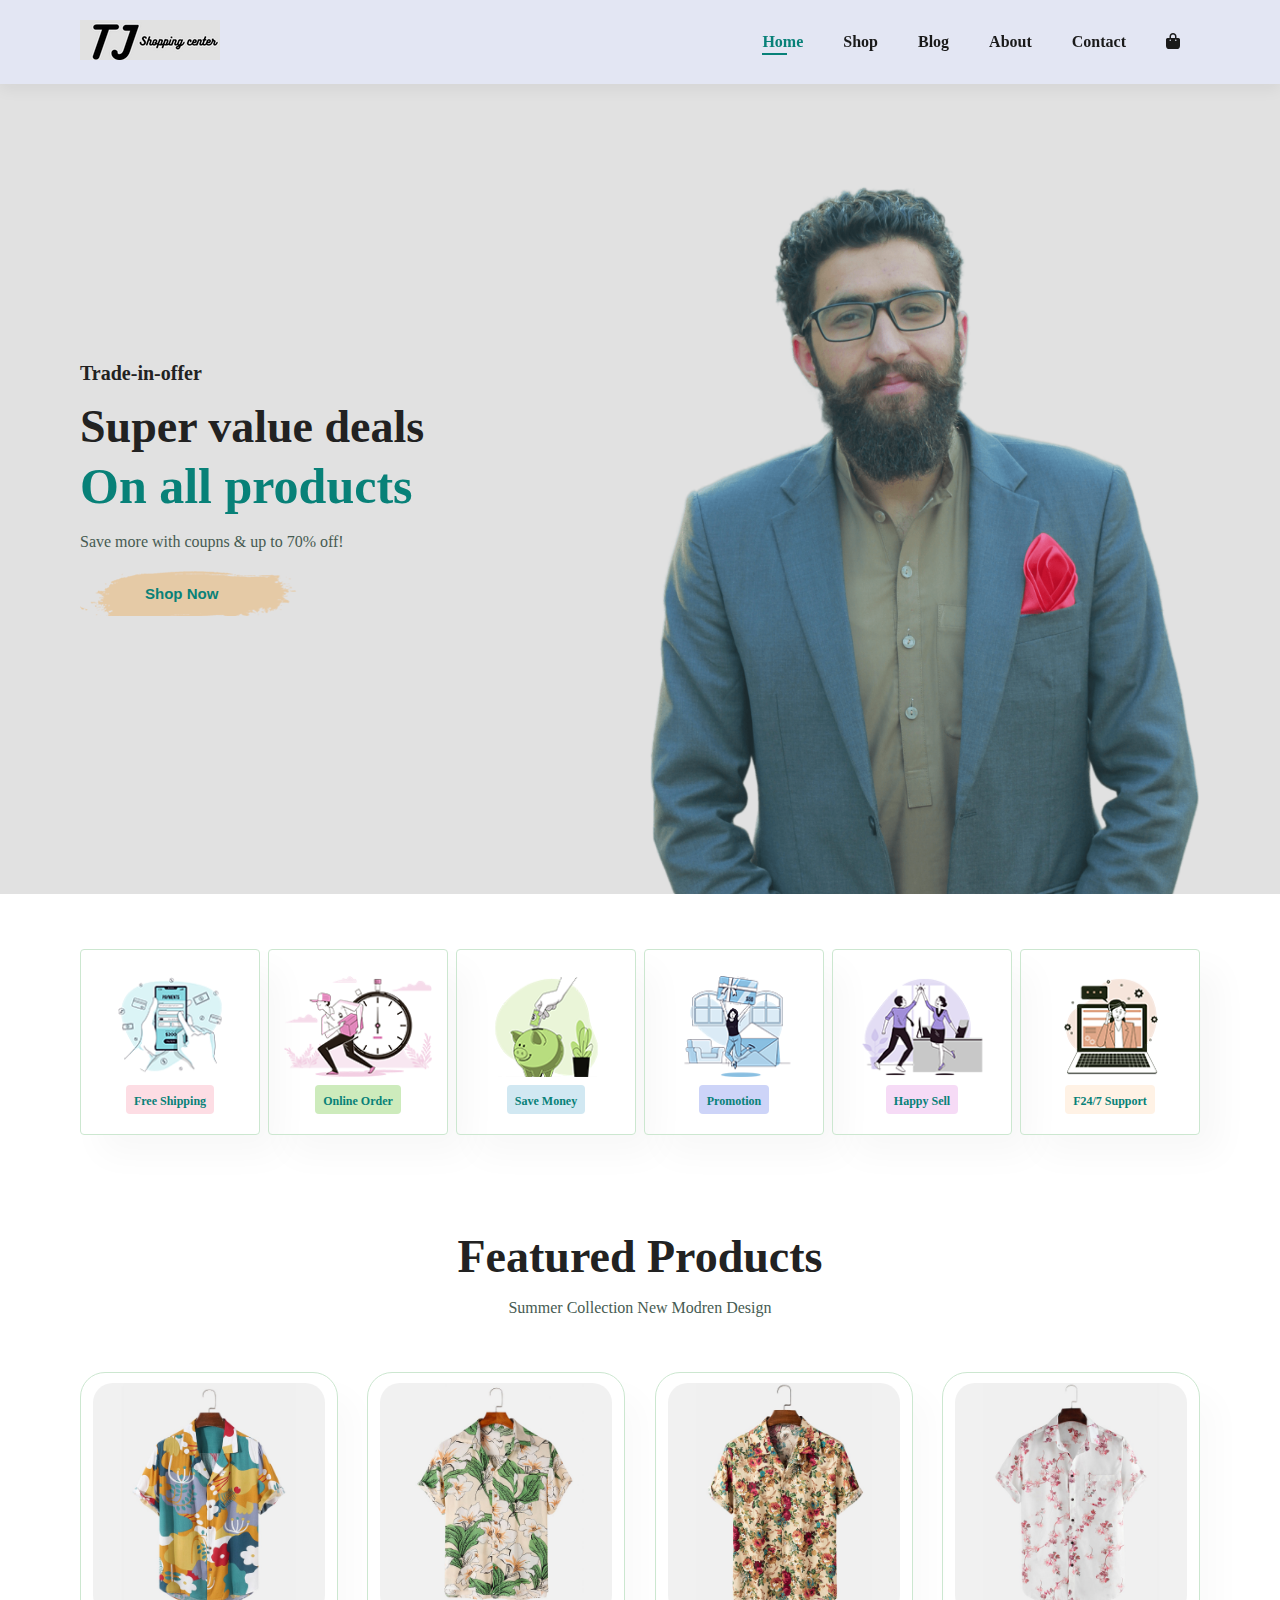
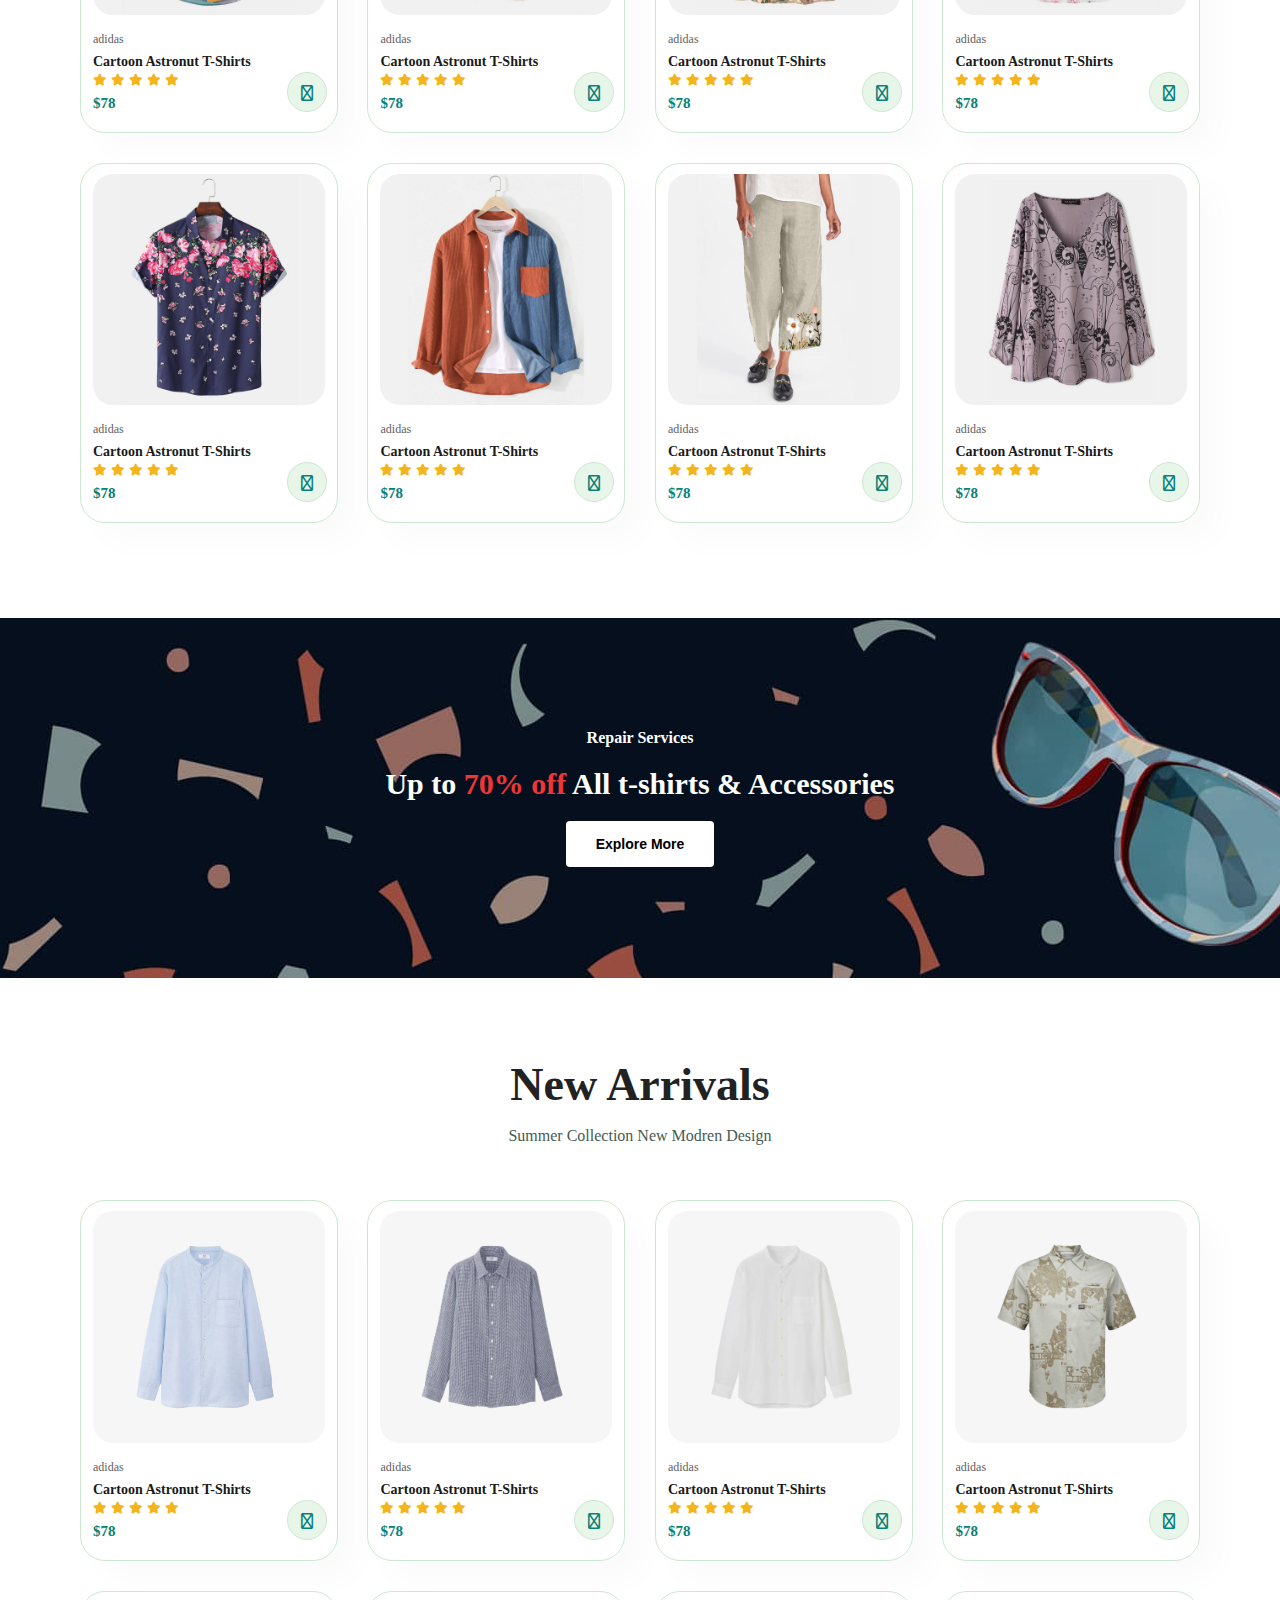
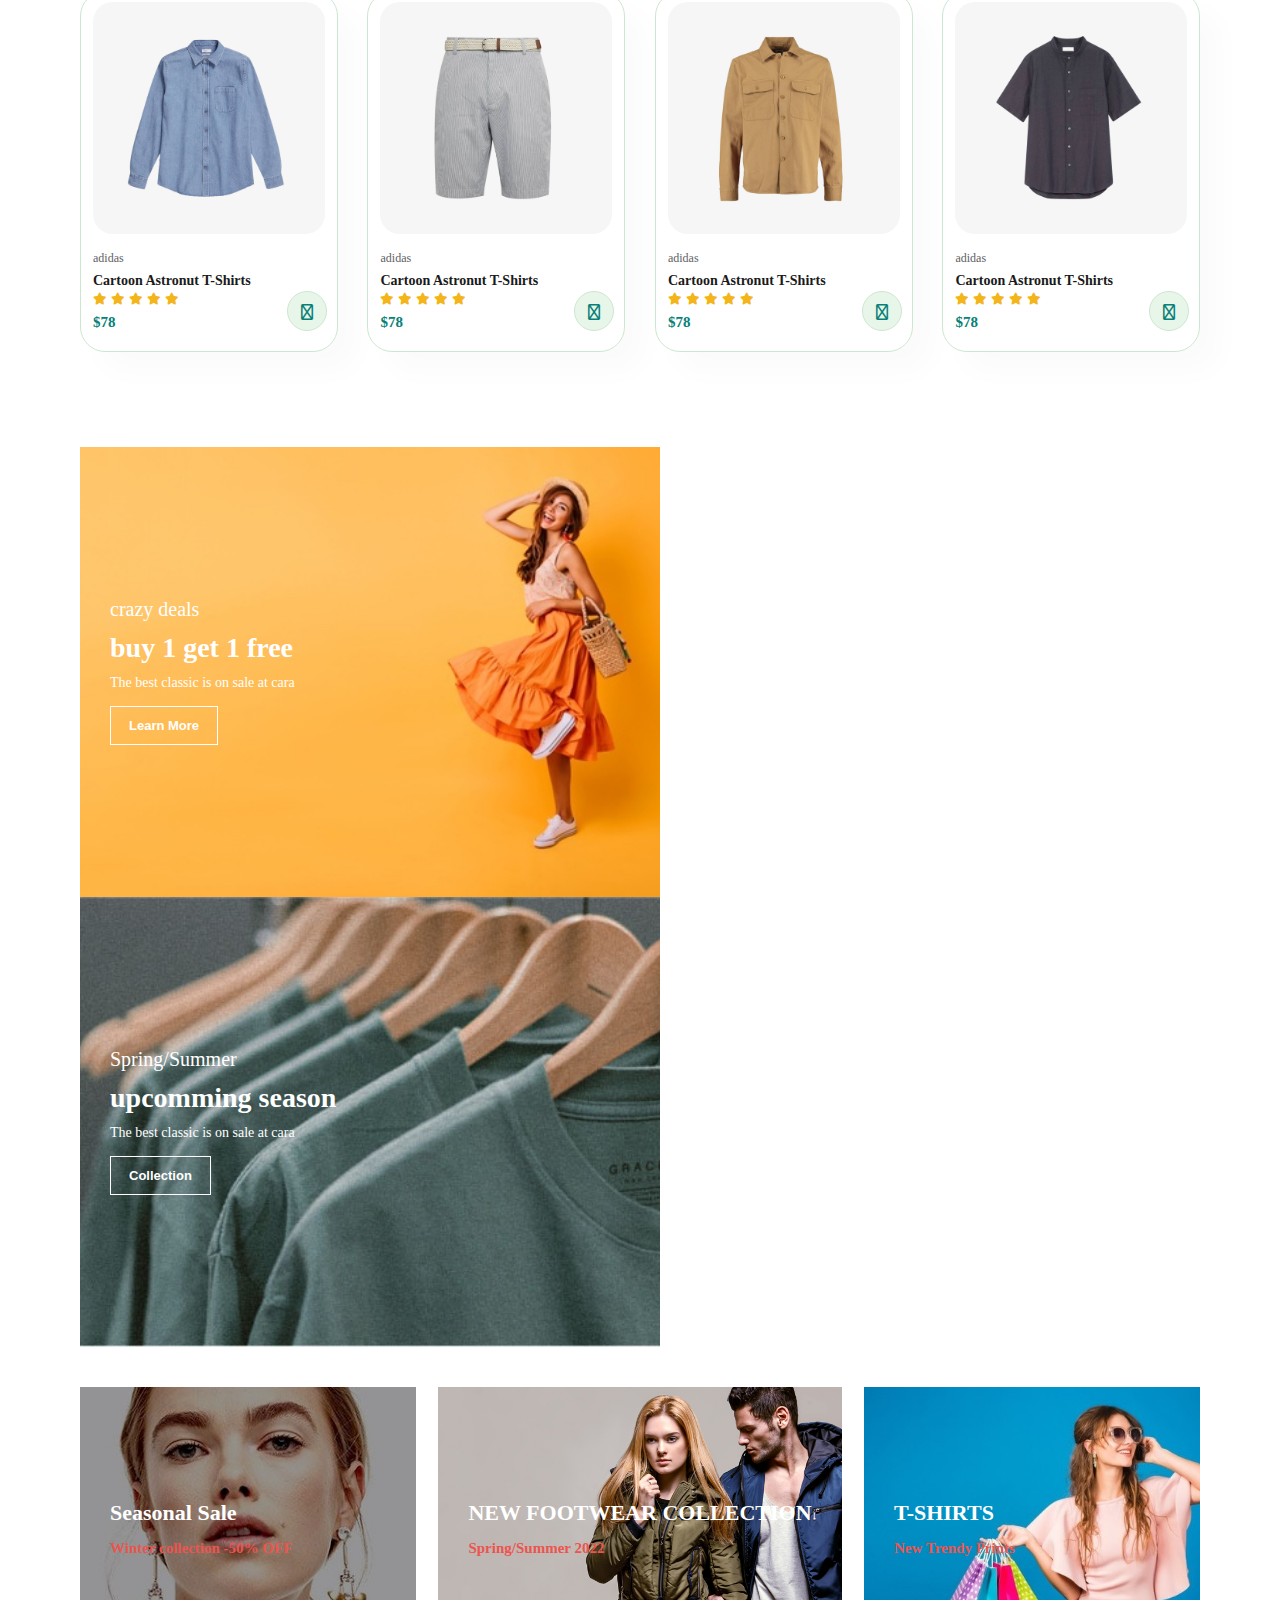
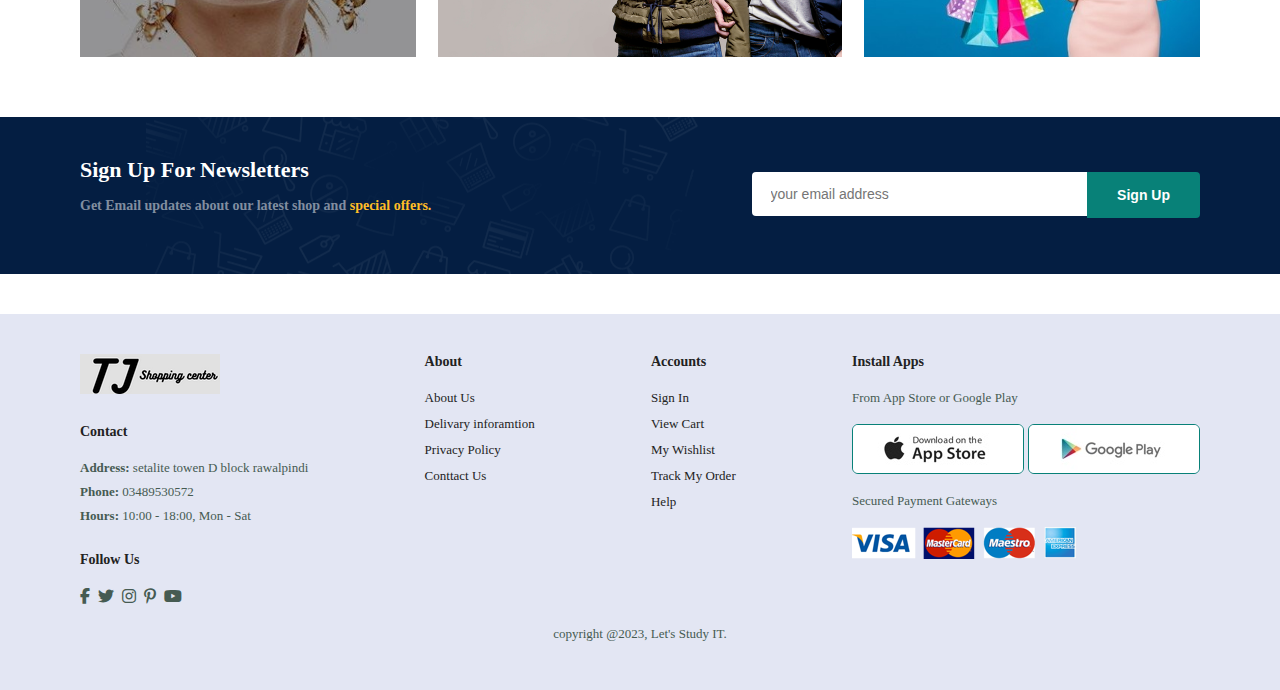
<file: Eccomerce web/index.html>
<!DOCTYPE html>
<html lang="en">

<head>
    <meta charset="UTF-8">
    <meta http-equiv="X-UA-Compatible" content="IE=edge">
    <meta name="viewport" content="width=device-width, initial-scale=1.0">
    <title>Eccomerce Website</title>
    <link rel="stylesheet" href="style.css">
    <!-- font awesome cdn -->
    <link rel="stylesheet" href="https://cdnjs.cloudflare.com/ajax/libs/font-awesome/6.2.1/css/all.min.css" />


</head>

<body>
    <section id="header">
        <a href="#"><img src="img/logo.png" class="logo"></a>

        <div>
            <ul id="navbar">
                <li><a class="active" href="index.html">Home</a></li>
                <li><a href="shop.html">Shop</a></li>
                <li><a href="blog.html">Blog</a></li>
                <li><a href="about.html">About</a></li>
                <li><a href="contact.html">Contact</a></li>
                <li id="lag-bag"><a href="cart.html"><i class="fa-solid fa-bag-shopping"></i></a></li>
                <a href="#" id="close"><i class="fa fa-times"></i></a>
            </ul>
        </div>
        <!-- for mob -->
        <div id="mobile">
            <a href="cart.html"><i class="fa-solid fa-bag-shopping"></i></a>
            <i id="bar" class="fas fa-outdent"></i>
        </div>
    </section>

    <section id="hero">
        <h4>Trade-in-offer</h4>
        <h2>Super value deals</h2>
        <h1>On all products</h1>
        <p>Save more with coupns & up to 70% off!</p>
        <button>Shop Now</button>
    </section>

    <section id="feature" class="section-p1">
        <div class="fe-box">
            <img src="img/features/f1.png" alt="">
            <h6>Free Shipping</h6>
        </div>
        <div class="fe-box">
            <img src="img/features/f2.png" alt="">
            <h6>Online Order</h6>
        </div>
        <div class="fe-box">
            <img src="img/features/f3.png" alt="">
            <h6>Save Money</h6>
        </div>
        <div class="fe-box">
            <img src="img/features/f4.png" alt="">
            <h6>Promotion</h6>
        </div>
        <div class="fe-box">
            <img src="img/features/f5.png" alt="">
            <h6>Happy Sell</h6>
        </div>
        <div class="fe-box">
            <img src="img/features/f6.png" alt="">
            <h6>F24/7 Support</h6>
        </div>
    </section>

    <section id="product1" class="section-p1">
        <h2>Featured Products</h2>
        <p>Summer Collection New Modren Design</p>
        <div class="pro-container">
            <div class="pro">
                <img src="img/products/f1.jpg" alt="">
                <div class="des">
                    <span>adidas</span>
                    <h5>Cartoon Astronut T-Shirts</h5>
                    <div class="star">
                        <i class="fas fa-star"></i>
                        <i class="fas fa-star"></i>
                        <i class="fas fa-star"></i>
                        <i class="fas fa-star"></i>
                        <i class="fas fa-star"></i>
                    </div>
                    <h4>$78</h4>
                </div>
                <a href="#"><i class="fa-solid fa-bag-shopping cart"></i></a>
            </div>

            <div class="pro">
                <img src="img/products/f2.jpg" alt="">
                <div class="des">
                    <span>adidas</span>
                    <h5>Cartoon Astronut T-Shirts</h5>
                    <div class="star">
                        <i class="fas fa-star"></i>
                        <i class="fas fa-star"></i>
                        <i class="fas fa-star"></i>
                        <i class="fas fa-star"></i>
                        <i class="fas fa-star"></i>
                    </div>
                    <h4>$78</h4>
                </div>
                <a href="#"><i class="fa-solid fa-bag-shopping cart"></i></a>
            </div>

            <div class="pro">
                <img src="img/products/f3.jpg" alt="">
                <div class="des">
                    <span>adidas</span>
                    <h5>Cartoon Astronut T-Shirts</h5>
                    <div class="star">
                        <i class="fas fa-star"></i>
                        <i class="fas fa-star"></i>
                        <i class="fas fa-star"></i>
                        <i class="fas fa-star"></i>
                        <i class="fas fa-star"></i>
                    </div>
                    <h4>$78</h4>
                </div>
                <a href="#"><i class="fa-solid fa-bag-shopping cart"></i></a>
            </div>
            <div class="pro">
                <img src="img/products/f4.jpg" alt="">
                <div class="des">
                    <span>adidas</span>
                    <h5>Cartoon Astronut T-Shirts</h5>
                    <div class="star">
                        <i class="fas fa-star"></i>
                        <i class="fas fa-star"></i>
                        <i class="fas fa-star"></i>
                        <i class="fas fa-star"></i>
                        <i class="fas fa-star"></i>
                    </div>
                    <h4>$78</h4>
                </div>
                <a href="#"><i class="fa-solid fa-bag-shopping cart"></i></a>
            </div>
            <div class="pro">
                <img src="img/products/f5.jpg" alt="">
                <div class="des">
                    <span>adidas</span>
                    <h5>Cartoon Astronut T-Shirts</h5>
                    <div class="star">
                        <i class="fas fa-star"></i>
                        <i class="fas fa-star"></i>
                        <i class="fas fa-star"></i>
                        <i class="fas fa-star"></i>
                        <i class="fas fa-star"></i>
                    </div>
                    <h4>$78</h4>
                </div>
                <a href="#"><i class="fa-solid fa-bag-shopping cart"></i></a>
            </div>

            <div class="pro">
                <img src="img/products/f6.jpg" alt="">
                <div class="des">
                    <span>adidas</span>
                    <h5>Cartoon Astronut T-Shirts</h5>
                    <div class="star">
                        <i class="fas fa-star"></i>
                        <i class="fas fa-star"></i>
                        <i class="fas fa-star"></i>
                        <i class="fas fa-star"></i>
                        <i class="fas fa-star"></i>
                    </div>
                    <h4>$78</h4>
                </div>
                <a href="#"><i class="fa-solid fa-bag-shopping cart"></i></a>
            </div>

            <div class="pro">
                <img src="img/products/f7.jpg" alt="">
                <div class="des">
                    <span>adidas</span>
                    <h5>Cartoon Astronut T-Shirts</h5>
                    <div class="star">
                        <i class="fas fa-star"></i>
                        <i class="fas fa-star"></i>
                        <i class="fas fa-star"></i>
                        <i class="fas fa-star"></i>
                        <i class="fas fa-star"></i>
                    </div>
                    <h4>$78</h4>
                </div>
                <a href="#"><i class="fa-solid fa-bag-shopping cart"></i></a>
            </div>

            <div class="pro">
                <img src="img/products/f8.jpg" alt="">
                <div class="des">
                    <span>adidas</span>
                    <h5>Cartoon Astronut T-Shirts</h5>
                    <div class="star">
                        <i class="fas fa-star"></i>
                        <i class="fas fa-star"></i>
                        <i class="fas fa-star"></i>
                        <i class="fas fa-star"></i>
                        <i class="fas fa-star"></i>
                    </div>
                    <h4>$78</h4>
                </div>
                <a href="#"><i class="fa-solid fa-bag-shopping cart"></i></a>
            </div>
        </div>
    </section>

    <section id="banner" class="section-m1">
        <h4>Repair Services </h4>
        <h2>Up to <span>70% off</span> All t-shirts & Accessories</h2>
        <button class="normal">Explore More</button>
    </section>

    <section id="product1" class="section-p1">
        <h2>New Arrivals</h2>
        <p>Summer Collection New Modren Design</p>
        <div class="pro-container">
            <div class="pro">
                <img src="img/products/n1.jpg" alt="">
                <div class="des">
                    <span>adidas</span>
                    <h5>Cartoon Astronut T-Shirts</h5>
                    <div class="star">
                        <i class="fas fa-star"></i>
                        <i class="fas fa-star"></i>
                        <i class="fas fa-star"></i>
                        <i class="fas fa-star"></i>
                        <i class="fas fa-star"></i>
                    </div>
                    <h4>$78</h4>
                </div>
                <a href="#"><i class="fa-solid fa-bag-shopping cart"></i></a>
            </div>

            <div class="pro">
                <img src="img/products/n2.jpg" alt="">
                <div class="des">
                    <span>adidas</span>
                    <h5>Cartoon Astronut T-Shirts</h5>
                    <div class="star">
                        <i class="fas fa-star"></i>
                        <i class="fas fa-star"></i>
                        <i class="fas fa-star"></i>
                        <i class="fas fa-star"></i>
                        <i class="fas fa-star"></i>
                    </div>
                    <h4>$78</h4>
                </div>
                <a href="#"><i class="fa-solid fa-bag-shopping cart"></i></a>
            </div>

            <div class="pro">
                <img src="img/products/n3.jpg" alt="">
                <div class="des">
                    <span>adidas</span>
                    <h5>Cartoon Astronut T-Shirts</h5>
                    <div class="star">
                        <i class="fas fa-star"></i>
                        <i class="fas fa-star"></i>
                        <i class="fas fa-star"></i>
                        <i class="fas fa-star"></i>
                        <i class="fas fa-star"></i>
                    </div>
                    <h4>$78</h4>
                </div>
                <a href="#"><i class="fa-solid fa-bag-shopping cart"></i></a>
            </div>
            <div class="pro">
                <img src="img/products/n4.jpg" alt="">
                <div class="des">
                    <span>adidas</span>
                    <h5>Cartoon Astronut T-Shirts</h5>
                    <div class="star">
                        <i class="fas fa-star"></i>
                        <i class="fas fa-star"></i>
                        <i class="fas fa-star"></i>
                        <i class="fas fa-star"></i>
                        <i class="fas fa-star"></i>
                    </div>
                    <h4>$78</h4>
                </div>
                <a href="#"><i class="fa-solid fa-bag-shopping cart"></i></a>
            </div>
            <div class="pro">
                <img src="img/products/n5.jpg" alt="">
                <div class="des">
                    <span>adidas</span>
                    <h5>Cartoon Astronut T-Shirts</h5>
                    <div class="star">
                        <i class="fas fa-star"></i>
                        <i class="fas fa-star"></i>
                        <i class="fas fa-star"></i>
                        <i class="fas fa-star"></i>
                        <i class="fas fa-star"></i>
                    </div>
                    <h4>$78</h4>
                </div>
                <a href="#"><i class="fa-solid fa-bag-shopping cart"></i></a>
            </div>

            <div class="pro">
                <img src="img/products/n6.jpg" alt="">
                <div class="des">
                    <span>adidas</span>
                    <h5>Cartoon Astronut T-Shirts</h5>
                    <div class="star">
                        <i class="fas fa-star"></i>
                        <i class="fas fa-star"></i>
                        <i class="fas fa-star"></i>
                        <i class="fas fa-star"></i>
                        <i class="fas fa-star"></i>
                    </div>
                    <h4>$78</h4>
                </div>
                <a href="#"><i class="fa-solid fa-bag-shopping cart"></i></a>
            </div>

            <div class="pro">
                <img src="img/products/n7.jpg" alt="">
                <div class="des">
                    <span>adidas</span>
                    <h5>Cartoon Astronut T-Shirts</h5>
                    <div class="star">
                        <i class="fas fa-star"></i>
                        <i class="fas fa-star"></i>
                        <i class="fas fa-star"></i>
                        <i class="fas fa-star"></i>
                        <i class="fas fa-star"></i>
                    </div>
                    <h4>$78</h4>
                </div>
                <a href="#"><i class="fa-solid fa-bag-shopping cart"></i></a>
            </div>

            <div class="pro">
                <img src="img/products/n8.jpg" alt="">
                <div class="des">
                    <span>adidas</span>
                    <h5>Cartoon Astronut T-Shirts</h5>
                    <div class="star">
                        <i class="fas fa-star"></i>
                        <i class="fas fa-star"></i>
                        <i class="fas fa-star"></i>
                        <i class="fas fa-star"></i>
                        <i class="fas fa-star"></i>
                    </div>
                    <h4>$78</h4>
                </div>
                <a href="#"><i class="fa-solid fa-bag-shopping cart"></i></a>
            </div>
        </div>
    </section>

    <section id="sm-banner" class="section-p1">
        <div class="banner-box">
            <h4>crazy deals</h4>
            <h2>buy 1 get 1 free</h2>
            <span>The best classic is on sale at cara</span>
            <button class="white">Learn More</button>
        </div>
        <div class="banner-box banner-box2">
            <h4>Spring/Summer</h4>
            <h2>upcomming season</h2>
            <span>The best classic is on sale at cara</span>
            <button class="white">Collection</button>
        </div>
    </section>

    <section id="banner3">
        <div class="banner-box ">
            <h2>Seasonal Sale</h2>
            <h3>Winter collection -50% OFF</h3>
        </div>
        <div class="banner-box banner-box2">
            <h2>NEW FOOTWEAR COLLECTION</h2>
            <h3>Spring/Summer 2022</h3>
        </div>
        <div class="banner-box banner-box3">
            <h2>T-SHIRTS</h2>
            <h3>New Trendy Prints</h3>
        </div>
    </section>

    <section id="newsletter" class="section-p1 section-m1">
        <div class="newtext">
            <h4>Sign Up For Newsletters</h4>
            <p>Get Email updates about our latest shop and <span>special offers.</span></p>
        </div>
        <div class="form">
            <input type="text" placeholder="your email address">
            <button class="normal">Sign Up</button>
        </div>
    </section>

    <footer class="section-p1">
        <div class="col">
            <img src="img/logo.png" class="logo">
            <h4>Contact</h4>
            <p><strong>Address:</strong>
                setalite towen D block rawalpindi</p>
            <p><strong>Phone:</strong>
                03489530572</p>
            <p><strong>Hours:</strong>
                10:00 - 18:00, Mon - Sat</p>
            <div class="follow">
                <h4>Follow Us</h4>
                <div class="icon">
                </div>
                <i class="fab fa-facebook-f"></i>
                <i class="fab fa-twitter"></i>
                <i class="fab fa-instagram"></i>
                <i class="fab fa-pinterest-p"></i>
                <i class="fab fa-youtube"></i>
            </div>
        </div>

        <div class="col">
            <h4>About</h4>
            <a href="#">About Us</a>
            <a href="#">Delivary inforamtion</a>
            <a href="#">Privacy Policy</a>
            <a href="#">Conttact Us</a>
        </div>

        <div class="col">
            <h4>Accounts</h4>
            <a href="#">Sign In</a>
            <a href="#">View Cart</a>
            <a href="#">My Wishlist</a>
            <a href="#">Track My Order</a>
            <a href="#">Help</a>
        </div>

        <div class="col install">
            <h4>Install Apps</h4>
            <p>From App Store or Google Play</p>
            <div class="row">
                <img src="img/pay/app.jpg" alt="">
                <img src="img/pay/play.jpg" alt="">
            </div>
            <p>Secured Payment Gateways</p>
            <img src="img/pay/pay.png" alt="">
        </div>

        <div class="copyright">
            <p> copyright @2023, Let's Study IT. </p>
        </div>
    </footer>



    <script src="script.js"></script>
</body>

</html>
</file>
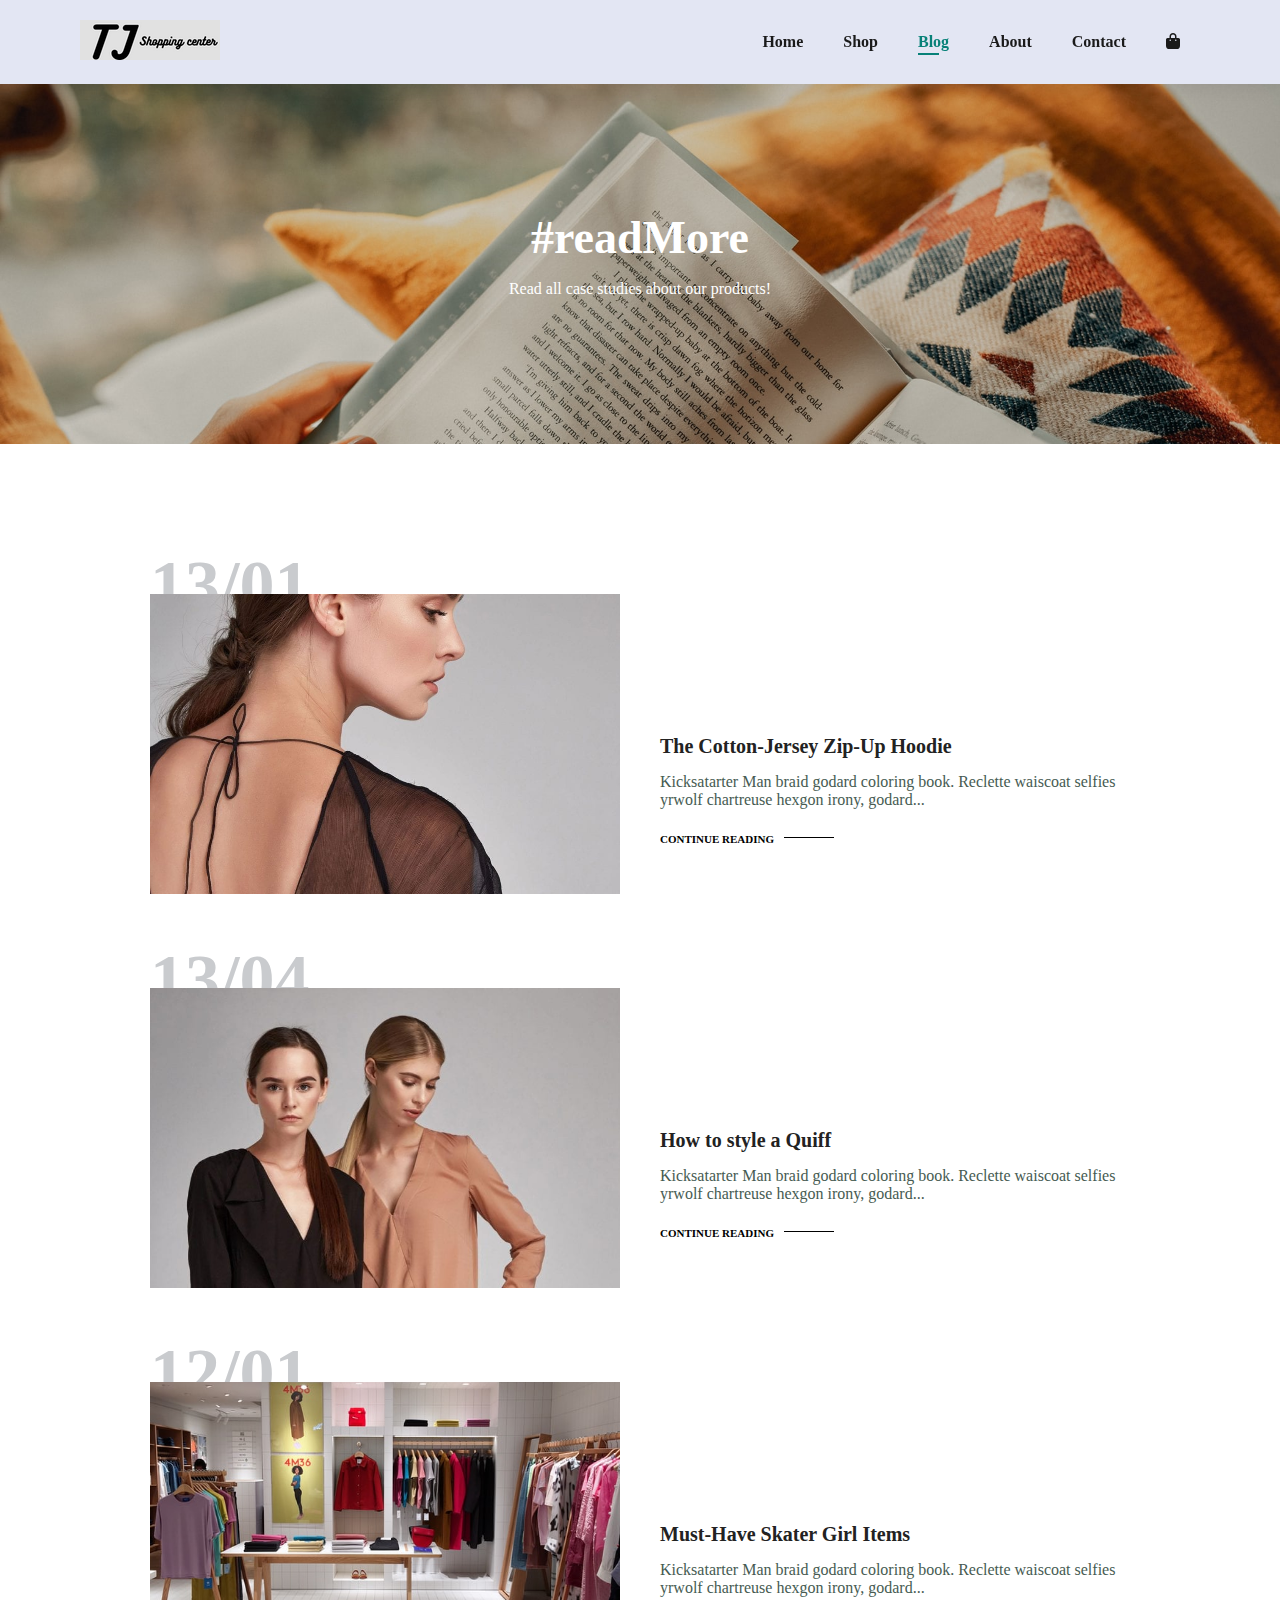
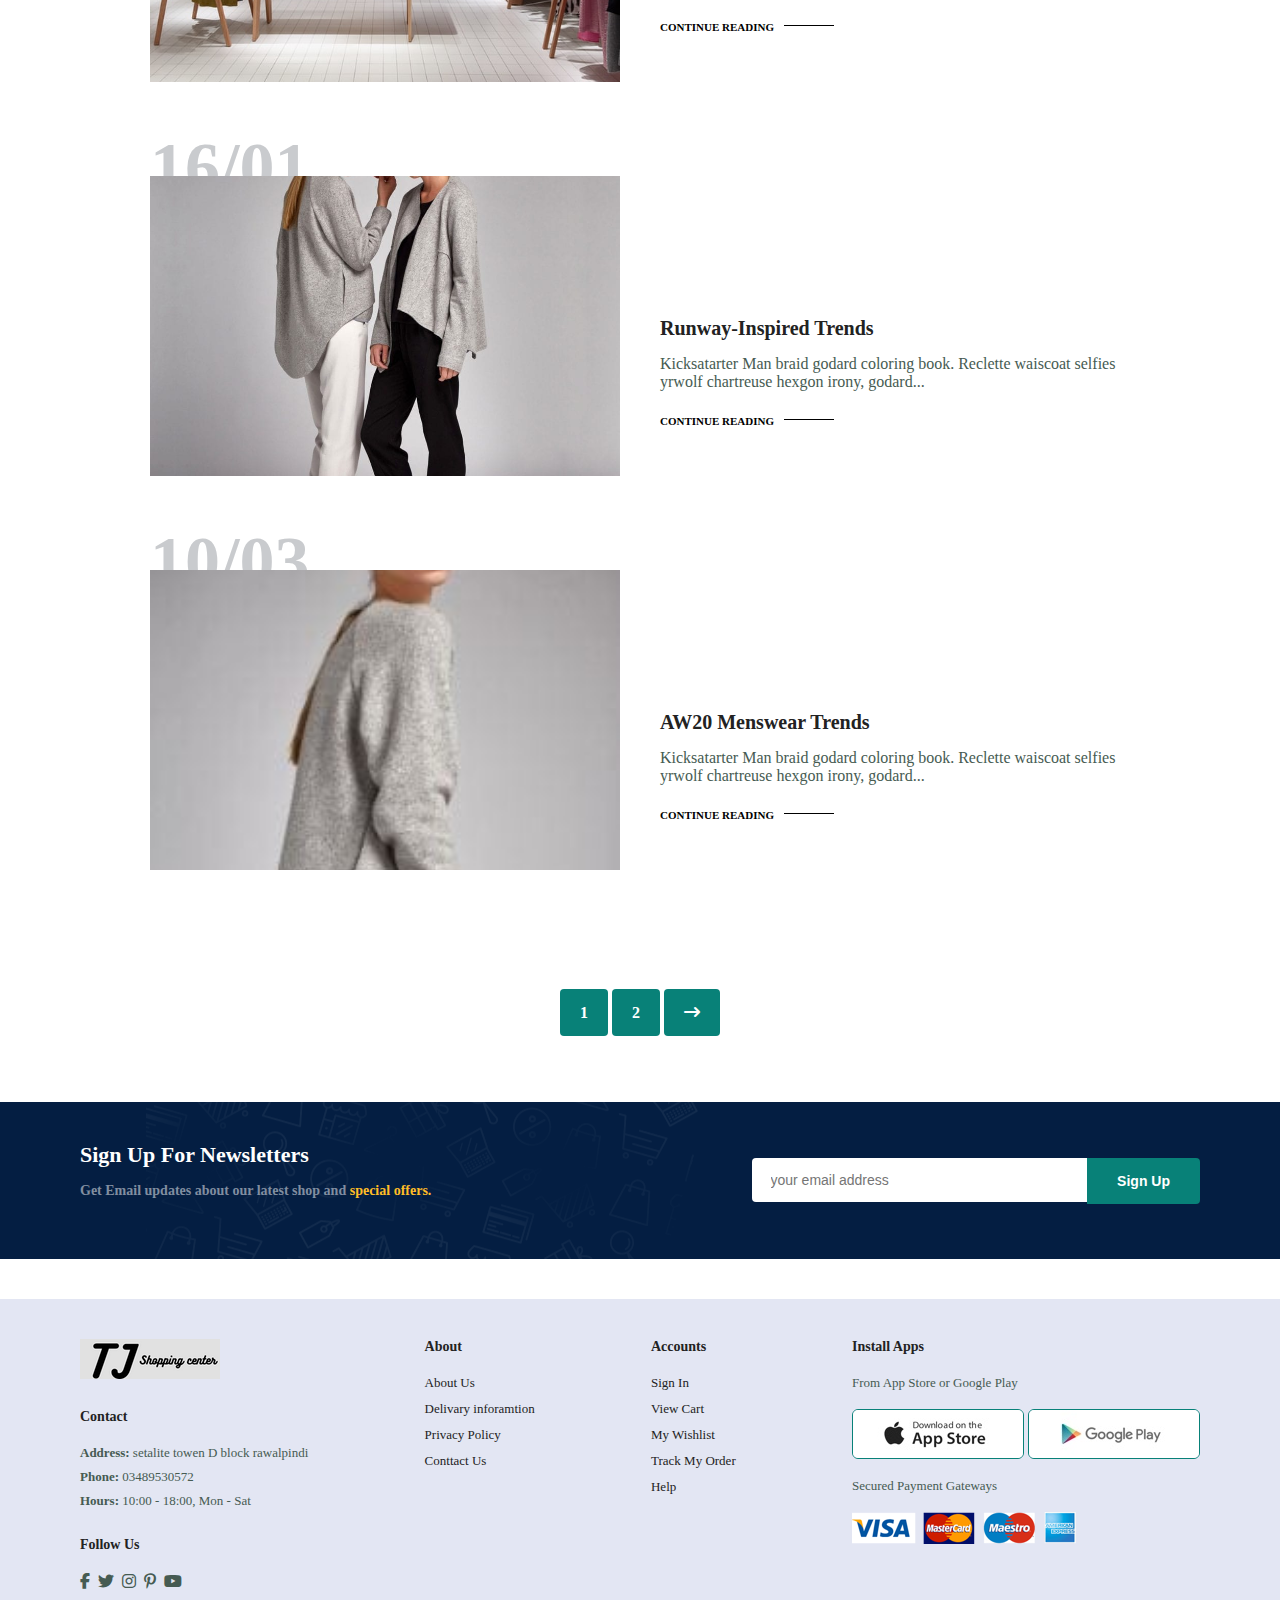
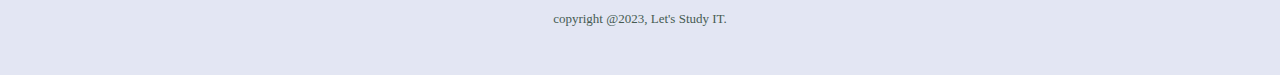
<file: Eccomerce web/blog.html>
<!DOCTYPE html>
<html lang="en">

<head>
    <meta charset="UTF-8">
    <meta http-equiv="X-UA-Compatible" content="IE=edge">
    <meta name="viewport" content="width=device-width, initial-scale=1.0">
    <title>Blog page</title>
    <link rel="stylesheet" href="style.css">
    <!-- font awesome cdn -->
    <link rel="stylesheet" href="https://cdnjs.cloudflare.com/ajax/libs/font-awesome/6.2.1/css/all.min.css" />
</head>

<body>
    <section id="header">
        <a href="#"><img src="img/logo.png" class="logo"></a>

        <div>
            <ul id="navbar">
                <li><a href="index.html">Home</a></li>
                <li><a href="shop.html">Shop</a></li>
                <li><a class="active" href="blog.html">Blog</a></li>
                <li><a href="about.html">About</a></li>
                <li><a href="contact.html">Contact</a></li>
                <li id="lag-bag"><a href="cart.html"><i class="fa-solid fa-bag-shopping"></i></a></li>
                <a href="#" id="close"><i class="fa fa-times"></i></a>
            </ul>
        </div>
        <!-- for mob -->
        <div id="mobile">
            <a href="cart.html"><i class="fa-solid fa-bag-shopping"></i></a>
            <i id="bar" class="fas fa-outdent"></i>
        </div>
    </section>

    <section id="page-header" class="blog-header">
        <h2>#readMore</h2>
        <p>Read all case studies about our products!</p>
    </section>

    <section id="blog">
        <div class="blog-box">
            <div class="blog-img">
               <img src="img/blog/b1.jpg" alt=""> 
            </div>
            <div class="blog-details">
                <h4>The Cotton-Jersey Zip-Up Hoodie</h4>
                <p>Kicksatarter Man braid godard coloring book. 
                Reclette waiscoat selfies yrwolf chartreuse 
                hexgon irony, godard...</p>
                <a href="#">CONTINUE READING</a>
            </div>
            <h1> 13/01</h1>
        </div>

        <div class="blog-box">
            <div class="blog-img">
               <img src="img/blog/b2.jpg" alt=""> 
            </div>
            <div class="blog-details">
                <h4>How to style a Quiff</h4>
                <p>Kicksatarter Man braid godard coloring book. 
                Reclette waiscoat selfies yrwolf chartreuse 
                hexgon irony, godard...</p>
                <a href="#">CONTINUE READING</a>
            </div>
            <h1> 13/04</h1>
        </div>

        <div class="blog-box">
            <div class="blog-img">
               <img src="img/blog/b3.jpg" alt=""> 
            </div>
            <div class="blog-details">
                <h4>Must-Have Skater Girl Items</h4>
                <p>Kicksatarter Man braid godard coloring book. 
                Reclette waiscoat selfies yrwolf chartreuse 
                hexgon irony, godard...</p>
                <a href="#">CONTINUE READING</a>
            </div>
            <h1> 12/01</h1>
        </div>

        <div class="blog-box">
            <div class="blog-img">
               <img src="img/blog/b4.jpg" alt=""> 
            </div>
            <div class="blog-details">
                <h4>Runway-Inspired Trends</h4>
                <p>Kicksatarter Man braid godard coloring book. 
                Reclette waiscoat selfies yrwolf chartreuse 
                hexgon irony, godard...</p>
                <a href="#">CONTINUE READING</a>
            </div>
            <h1> 16/01</h1>
        </div>

        <div class="blog-box">
            <div class="blog-img">
               <img src="img/blog/b5.jpg" alt=""> 
            </div>
            <div class="blog-details">
                <h4>AW20 Menswear Trends</h4>
                <p>Kicksatarter Man braid godard coloring book. 
                Reclette waiscoat selfies yrwolf chartreuse 
                hexgon irony, godard...</p>
                <a href="#">CONTINUE READING</a>
            </div>
            <h1> 10/03</h1>
        </div>
    </section>

    <section id="pagination" class="section-p1">
        <a href="#">1</a>
        <a href="#">2</a>
        <a href="#"><i class="fa-solid fa-arrow-right-long"></i></a>


    </section>

    <section id="newsletter" class="section-p1 section-m1">
        <div class="newtext">
            <h4>Sign Up For Newsletters</h4>
            <p>Get Email updates about our latest shop and <span>special offers.</span></p>
        </div>
        <div class="form">
            <input type="text" placeholder="your email address">
            <button class="normal">Sign Up</button>
        </div>
    </section>

    <footer class="section-p1">
        <div class="col">
            <img src="img/logo.png" class="logo">
            <h4>Contact</h4>
            <p><strong>Address:</strong>
                setalite towen D block rawalpindi</p>
            <p><strong>Phone:</strong>
                03489530572</p>
            <p><strong>Hours:</strong>
                10:00 - 18:00, Mon - Sat</p>
            <div class="follow">
                <h4>Follow Us</h4>
                <div class="icon">
                </div>
                <i class="fab fa-facebook-f"></i>
                <i class="fab fa-twitter"></i>
                <i class="fab fa-instagram"></i>
                <i class="fab fa-pinterest-p"></i>
                <i class="fab fa-youtube"></i>
            </div>
        </div>

        <div class="col">
            <h4>About</h4>
            <a href="#">About Us</a>
            <a href="#">Delivary inforamtion</a>
            <a href="#">Privacy Policy</a>
            <a href="#">Conttact Us</a>
        </div>

        <div class="col">
            <h4>Accounts</h4>
            <a href="#">Sign In</a>
            <a href="#">View Cart</a>
            <a href="#">My Wishlist</a>
            <a href="#">Track My Order</a>
            <a href="#">Help</a>
        </div>

        <div class="col install">
            <h4>Install Apps</h4>
            <p>From App Store or Google Play</p>
            <div class="row">
                <img src="img/pay/app.jpg" alt="">
                <img src="img/pay/play.jpg" alt="">
            </div>
            <p>Secured Payment Gateways</p>
            <img src="img/pay/pay.png" alt="">
        </div>

        <div class="copyright">
            <p> copyright @2023, Let's Study IT. </p>
        </div>
    </footer>



    <script src="script.js"></script>
</body>

</html>
</file>
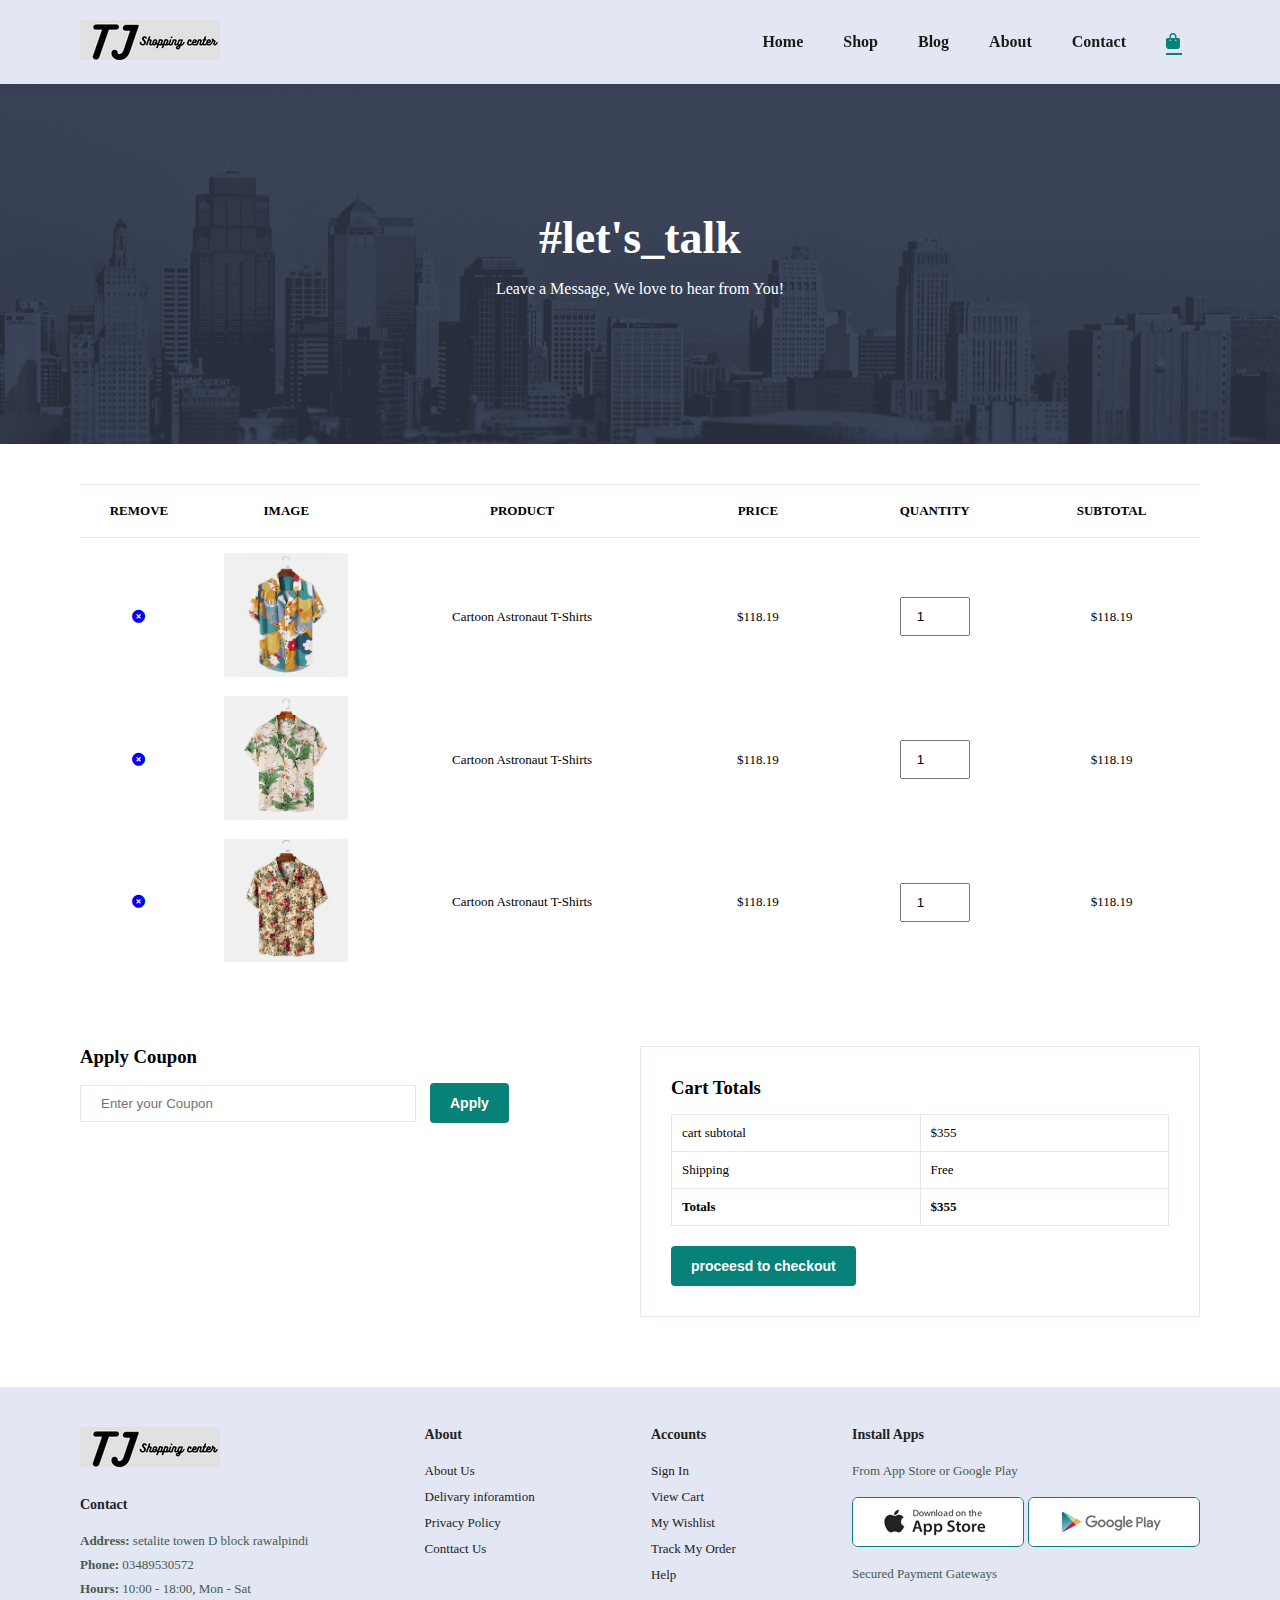
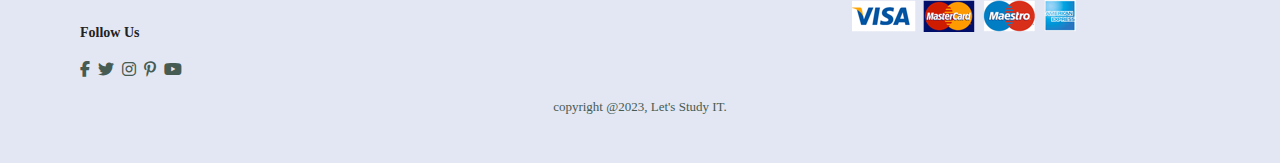
<file: Eccomerce web/cart.html>
<!DOCTYPE html>
<html lang="en">

<head>
    <meta charset="UTF-8">
    <meta http-equiv="X-UA-Compatible" content="IE=edge">
    <meta name="viewport" content="width=device-width, initial-scale=1.0">
    <title>Contact page</title>
    <link rel="stylesheet" href="style.css">
    <!-- font awesome cdn -->
    <link rel="stylesheet" href="https://cdnjs.cloudflare.com/ajax/libs/font-awesome/6.2.1/css/all.min.css" />
</head>

<body>
    <section id="header">
        <a href="#"><img src="img/logo.png" class="logo"></a>

        <div>
            <ul id="navbar">
                <li><a href="index.html">Home</a></li>
                <li><a href="shop.html">Shop</a></li>
                <li><a href="blog.html">Blog</a></li>
                <li><a href="about.html">About</a></li>
                <li><a href="contact.html">Contact</a></li>
                <li id="lag-bag"><a class="active" href="cart.html"><i class="fa-solid fa-bag-shopping"></i></a></li>
                <a href="#" id="close"><i class="fa fa-times"></i></a>
            </ul>
        </div>
        <!-- for mob -->
        <div id="mobile">
            <a href="cart.html"><i class="fa-solid fa-bag-shopping"></i></a>
            <i id="bar" class="fas fa-outdent"></i>
        </div>
    </section>

    <section id="page-header" class="about-header">
        <h2>#let's_talk</h2>
        <p>Leave a Message, We love to hear from You!</p>
    </section>

    <section id="cart" class="section-p1">
        <table width="100%">
            <thead>
                <tr>
                    <td>Remove</td>
                    <td>Image</td>
                    <td>product</td>
                    <td>Price</td>
                    <td>Quantity</td>
                    <td>Subtotal</td>
                </tr>
            </thead>
            <tbody>
                <tr>
                    <td><a href="#"><i class="fa fa-times-circle"></i></a></td>
                    <td><img src="img/products/f1.jpg" alt=""></td>
                    <td>Cartoon Astronaut T-Shirts</td>
                    <td>$118.19</td>
                    <td><input type="number" value="1"></td>
                    <td>$118.19</td>
                </tr>

                <tr>
                    <td><a href="#"><i class="fa fa-times-circle"></i></a></td>
                    <td><img src="img/products/f2.jpg" alt=""></td>
                    <td>Cartoon Astronaut T-Shirts</td>
                    <td>$118.19</td>
                    <td><input type="number" value="1"></td>
                    <td>$118.19</td>
                </tr>

                <tr>
                    <td><a href="#"><i class="fa fa-times-circle"></i></a></td>
                    <td><img src="img/products/f3.jpg" alt=""></td>
                    <td>Cartoon Astronaut T-Shirts</td>
                    <td>$118.19</td>
                    <td><input type="number" value="1"></td>
                    <td>$118.19</td>
                </tr>

            </tbody>
        </table>
    </section>

    <section id="cart-add" class="section-p1">
        <div id="coupon">
            <h3>Apply Coupon</h3>
            <div>
                <input type="text" placeholder="Enter your Coupon">
                <button class="normal">Apply</button>
            </div>
        </div>

        <div id="subtotal">
            <h3>Cart Totals</h3>
            <table>
                <tr>
                    <td>cart subtotal</td>
                    <td> $355</td>
                </tr>
                <tr>
                    <td>Shipping</td>
                    <td>Free</td>
                </tr>
                <tr>
                    <td><strong>Totals</strong></td>
                    <td><strong>$355</strong></td>
                </tr>
            </table>
            <button class="normal"> proceesd to checkout</button>
        </div>


    </section>

    <footer class="section-p1">
        <div class="col">
            <img src="img/logo.png" class="logo">
            <h4>Contact</h4>
            <p><strong>Address:</strong>
                setalite towen D block rawalpindi</p>
            <p><strong>Phone:</strong>
                03489530572</p>
            <p><strong>Hours:</strong>
                10:00 - 18:00, Mon - Sat</p>
            <div class="follow">
                <h4>Follow Us</h4>
                <div class="icon">
                </div>
                <i class="fab fa-facebook-f"></i>
                <i class="fab fa-twitter"></i>
                <i class="fab fa-instagram"></i>
                <i class="fab fa-pinterest-p"></i>
                <i class="fab fa-youtube"></i>
            </div>
        </div>

        <div class="col">
            <h4>About</h4>
            <a href="#">About Us</a>
            <a href="#">Delivary inforamtion</a>
            <a href="#">Privacy Policy</a>
            <a href="#">Conttact Us</a>
        </div>

        <div class="col">
            <h4>Accounts</h4>
            <a href="#">Sign In</a>
            <a href="#">View Cart</a>
            <a href="#">My Wishlist</a>
            <a href="#">Track My Order</a>
            <a href="#">Help</a>
        </div>

        <div class="col install">
            <h4>Install Apps</h4>
            <p>From App Store or Google Play</p>
            <div class="row">
                <img src="img/pay/app.jpg" alt="">
                <img src="img/pay/play.jpg" alt="">
            </div>
            <p>Secured Payment Gateways</p>
            <img src="img/pay/pay.png" alt="">
        </div>

        <div class="copyright">
            <p> copyright @2023, Let's Study IT. </p>
        </div>
    </footer>



    <script src="script.js"></script>
</body>

</html>
</file>
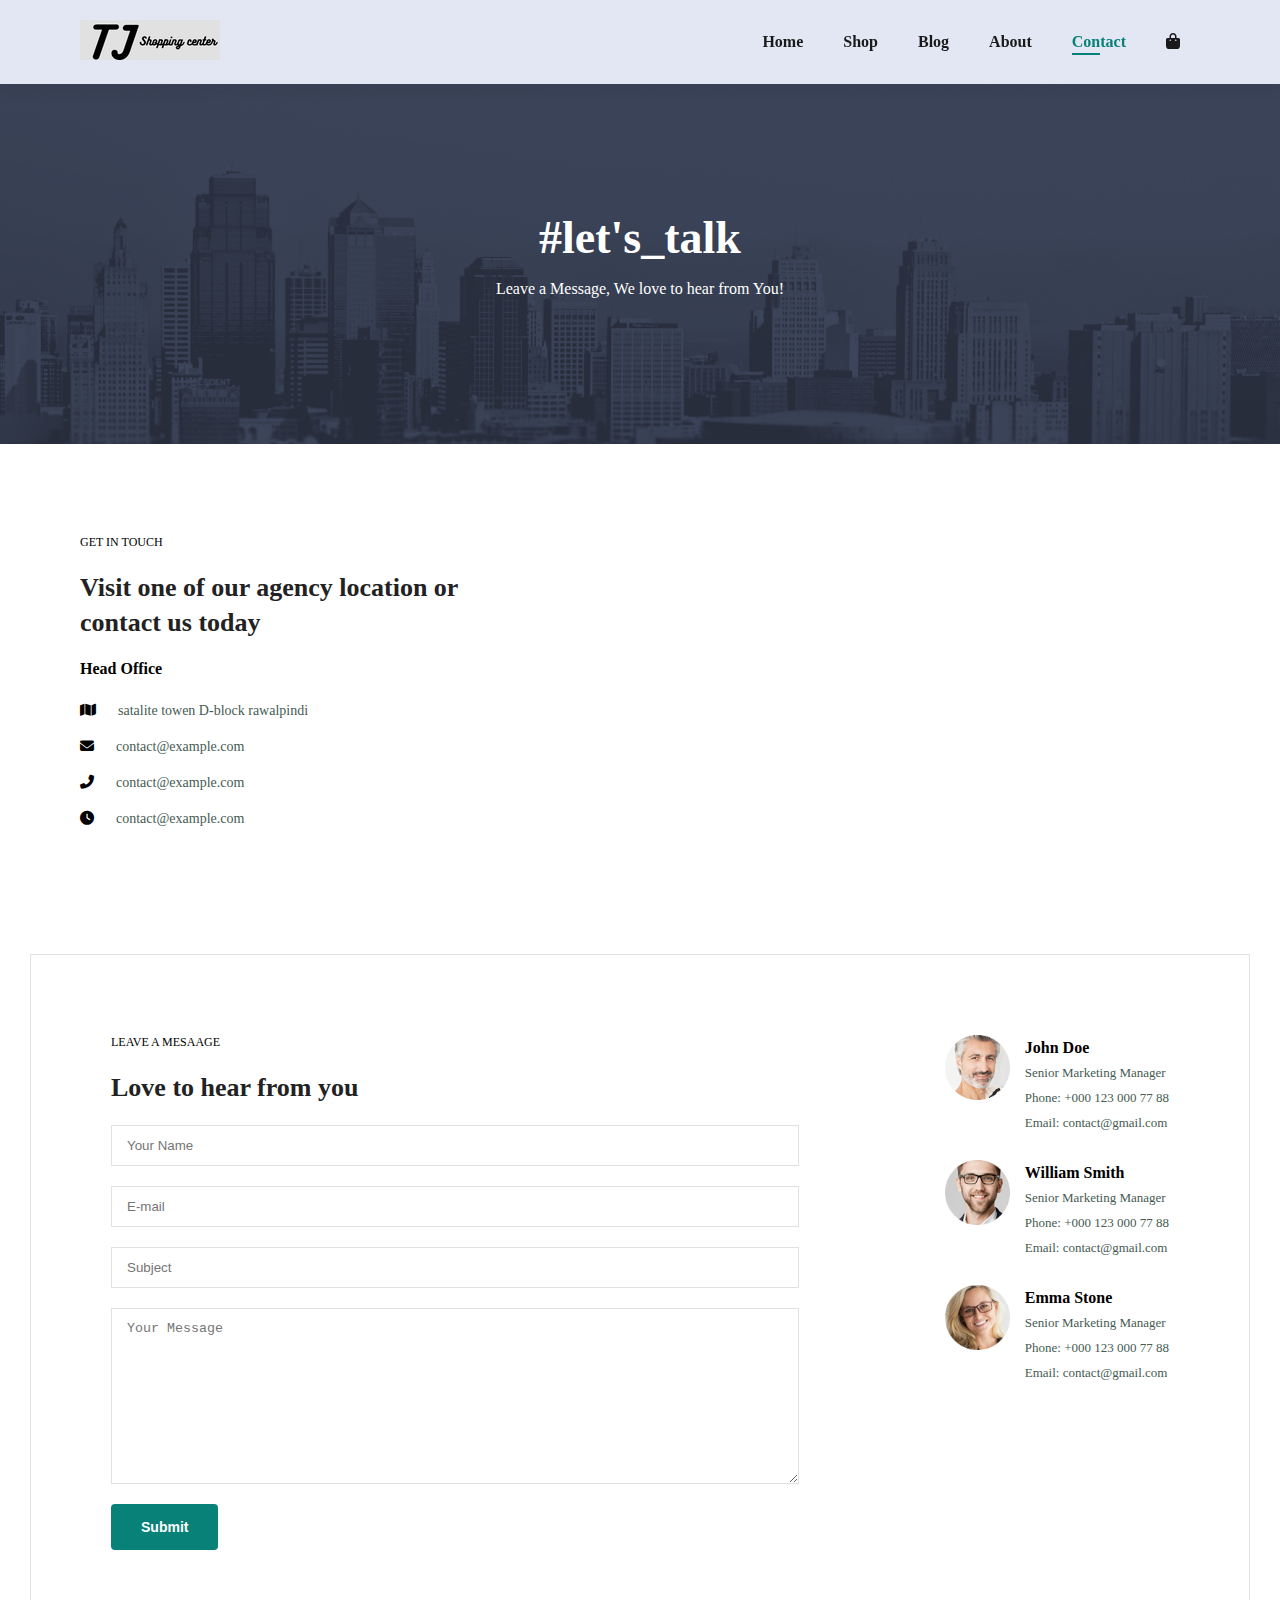
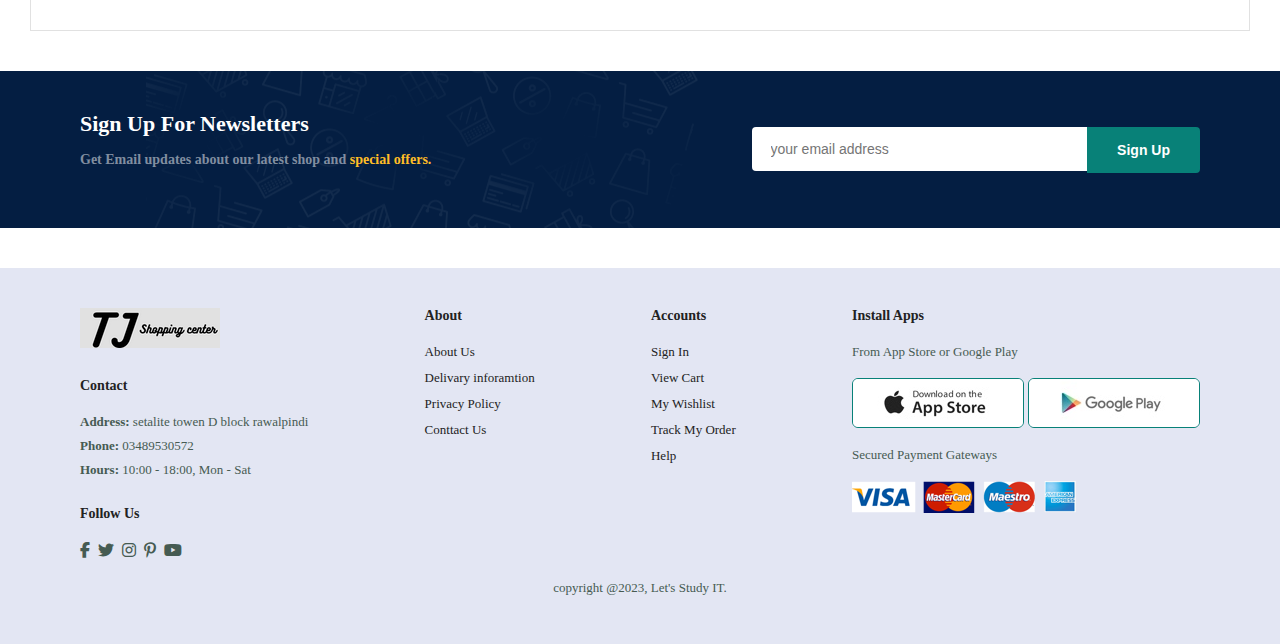
<file: Eccomerce web/contact.html>
<!DOCTYPE html>
<html lang="en">

<head>
    <meta charset="UTF-8">
    <meta http-equiv="X-UA-Compatible" content="IE=edge">
    <meta name="viewport" content="width=device-width, initial-scale=1.0">
    <title>Contact page</title>
    <link rel="stylesheet" href="style.css">
    <!-- font awesome cdn -->
    <link rel="stylesheet" href="https://cdnjs.cloudflare.com/ajax/libs/font-awesome/6.2.1/css/all.min.css" />
</head>

<body>
    <section id="header">
        <a href="#"><img src="img/logo.png" class="logo"></a>

        <div>
            <ul id="navbar">
                <li><a href="index.html">Home</a></li>
                <li><a href="shop.html">Shop</a></li>
                <li><a href="blog.html">Blog</a></li>
                <li><a href="about.html">About</a></li>
                <li><a class="active" href="contact.html">Contact</a></li>
                <li id="lag-bag"><a href="cart.html"><i class="fa-solid fa-bag-shopping"></i></a></li>
                <a href="#" id="close"><i class="fa fa-times"></i></a>
            </ul>
        </div>
        <!-- for mob -->
        <div id="mobile">
            <a href="cart.html"><i class="fa-solid fa-bag-shopping"></i></a>
            <i id="bar" class="fas fa-outdent"></i>
        </div>
    </section>

    <section id="page-header" class="about-header">
        <h2>#let's_talk</h2>
        <p>Leave a Message, We love to hear from You!</p>
    </section>

    <section id="contact-details" class="section-p1">
        <div class="details">
            <span>GET IN TOUCH</span>
            <h2>Visit one of our agency location or contact us today</h2>
            <h3>Head Office</h3>
            <div>
                <li>
                    <i class="fa fa-map"></i>
                    <p>satalite towen D-block  rawalpindi</p>
                </li>
                <li>
                    <i class="fa fa-envelope"></i>
                    <p>contact@example.com</p>
                </li>
                <li>
                    <i class="fa fa-phone-alt"></i>
                    <p>contact@example.com</p>
                </li>
                <li>
                    <i class="fa fa-clock"></i>
                    <p>contact@example.com</p>
                </li>
            </div>
        </div>
        <div class="map">
            <iframe src="https://www.google.com/maps/embed?pb=!1m18!1m12!1m3!1d846458.9433832612!2d70.53347149999999!3d34.03154999999999!2m3!1f0!2f0!3f0!3m2!1i1024!2i768!4f13.1!3m3!1m2!1s0x38d93d9b96b26901%3A0x8676f5296ae85478!2sAbasyn%20University!5e0!3m2!1sen!2s!4v1672838018096!5m2!1sen!2s" width="600" height="450" style="border:0;" allowfullscreen="" loading="lazy" referrerpolicy="no-referrer-when-downgrade"></iframe>
        </div>
    </section>

    <section id="form-details">
        <form action="">
            <span>LEAVE A MESAAGE</span>
            <h2>Love to hear from you</h2>
            <input type="text" placeholder="Your Name">
            <input type="text" placeholder="E-mail">
            <input type="text" placeholder="Subject">
            <textarea name="" id="" cols="30" rows="10" placeholder="Your Message"></textarea>
            <button class="normal">Submit</button>
        </form>
        <div class="people">
            <div>
                <img src="img/people/1.png" alt="">
                <p><span>John Doe</span> Senior Marketing Manager <br>Phone: +000 123 000 77 88 <br>Email: contact@gmail.com</p>
            </div>
            <div>
                <img src="img/people/2.png" alt="">
                <p><span>William Smith</span> Senior Marketing Manager <br>Phone: +000 123 000 77 88 <br>Email: contact@gmail.com</p>
            </div>
            <div>
                <img src="img/people/3.png" alt="">
                <p><span>Emma Stone</span> Senior Marketing Manager <br>Phone: +000 123 000 77 88 <br>Email: contact@gmail.com</p>
            </div>
        </div>
    </section>

   

    <section id="newsletter" class="section-p1 section-m1">
        <div class="newtext">
            <h4>Sign Up For Newsletters</h4>
            <p>Get Email updates about our latest shop and <span>special offers.</span></p>
        </div>
        <div class="form">
            <input type="text" placeholder="your email address">
            <button class="normal">Sign Up</button>
        </div>
    </section>
  

    <footer class="section-p1">
        <div class="col">
            <img src="img/logo.png" class="logo">
            <h4>Contact</h4>
            <p><strong>Address:</strong>
                setalite towen D block rawalpindi</p>
            <p><strong>Phone:</strong>
                03489530572</p>
            <p><strong>Hours:</strong>
                10:00 - 18:00, Mon - Sat</p>
            <div class="follow">
                <h4>Follow Us</h4>
                <div class="icon">
                </div>
                <i class="fab fa-facebook-f"></i>
                <i class="fab fa-twitter"></i>
                <i class="fab fa-instagram"></i>
                <i class="fab fa-pinterest-p"></i>
                <i class="fab fa-youtube"></i>
            </div>
        </div>

        <div class="col">
            <h4>About</h4>
            <a href="#">About Us</a>
            <a href="#">Delivary inforamtion</a>
            <a href="#">Privacy Policy</a>
            <a href="#">Conttact Us</a>
        </div>

        <div class="col">
            <h4>Accounts</h4>
            <a href="#">Sign In</a>
            <a href="#">View Cart</a>
            <a href="#">My Wishlist</a>
            <a href="#">Track My Order</a>
            <a href="#">Help</a>
        </div>

        <div class="col install">
            <h4>Install Apps</h4>
            <p>From App Store or Google Play</p>
            <div class="row">
                <img src="img/pay/app.jpg" alt="">
                <img src="img/pay/play.jpg" alt="">
            </div>
            <p>Secured Payment Gateways</p>
            <img src="img/pay/pay.png" alt="">
        </div>

        <div class="copyright">
            <p> copyright @2023, Let's Study IT. </p>
        </div>
    </footer>



    <script src="script.js"></script>
</body>

</html>
</file>
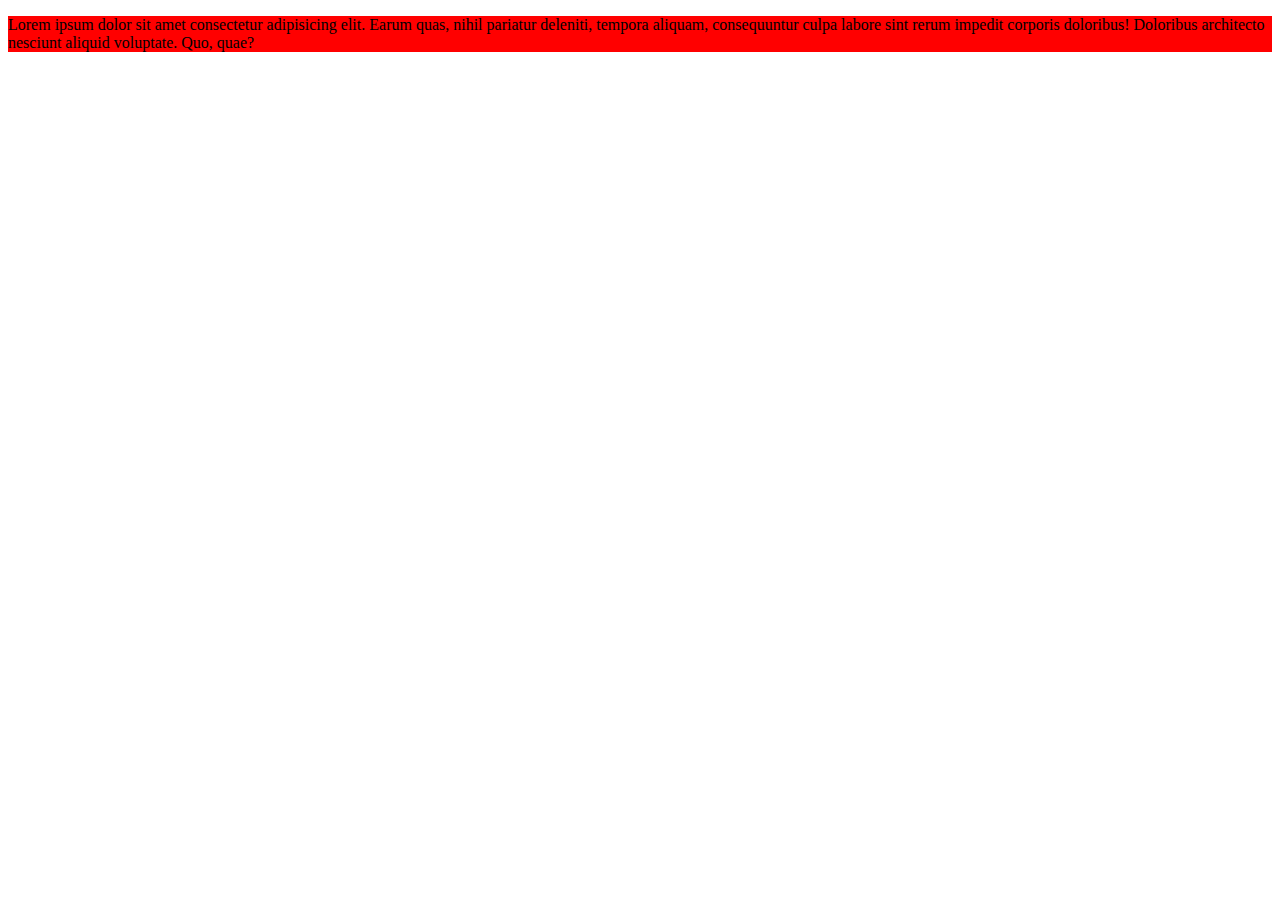
<file: Eccomerce web/eg.html>
<!DOCTYPE html>
<html lang="en">
<head>
    <meta charset="UTF-8">
    <meta http-equiv="X-UA-Compatible" content="IE=edge">
    <meta name="viewport" content="width=device-width, initial-scale=1.0">
    <title>Document</title>

 
  
  
   
    <style>
        #header{
            background: red;
        }
    </style>
</head>
<body>
    <section id="header">
        <p>Lorem ipsum dolor sit amet consectetur adipisicing elit. Earum quas, nihil pariatur deleniti, tempora aliquam, consequuntur culpa labore sint rerum impedit corporis doloribus! Doloribus architecto nesciunt aliquid voluptate. Quo, quae?</p>
    </section>
    <!-- <i class="fa-solid fa-bag-shopping"></i>   -->
    <i class="fa-regular fa-bag-shopping"></i>
    <i class="fa-thin fa-bag-shopping"></i>
    <i class="fa fa-pencil" title="Edit"></i>
    <i class="fa fa-bag-shopping"></i>  
</body>
</html>
</file>
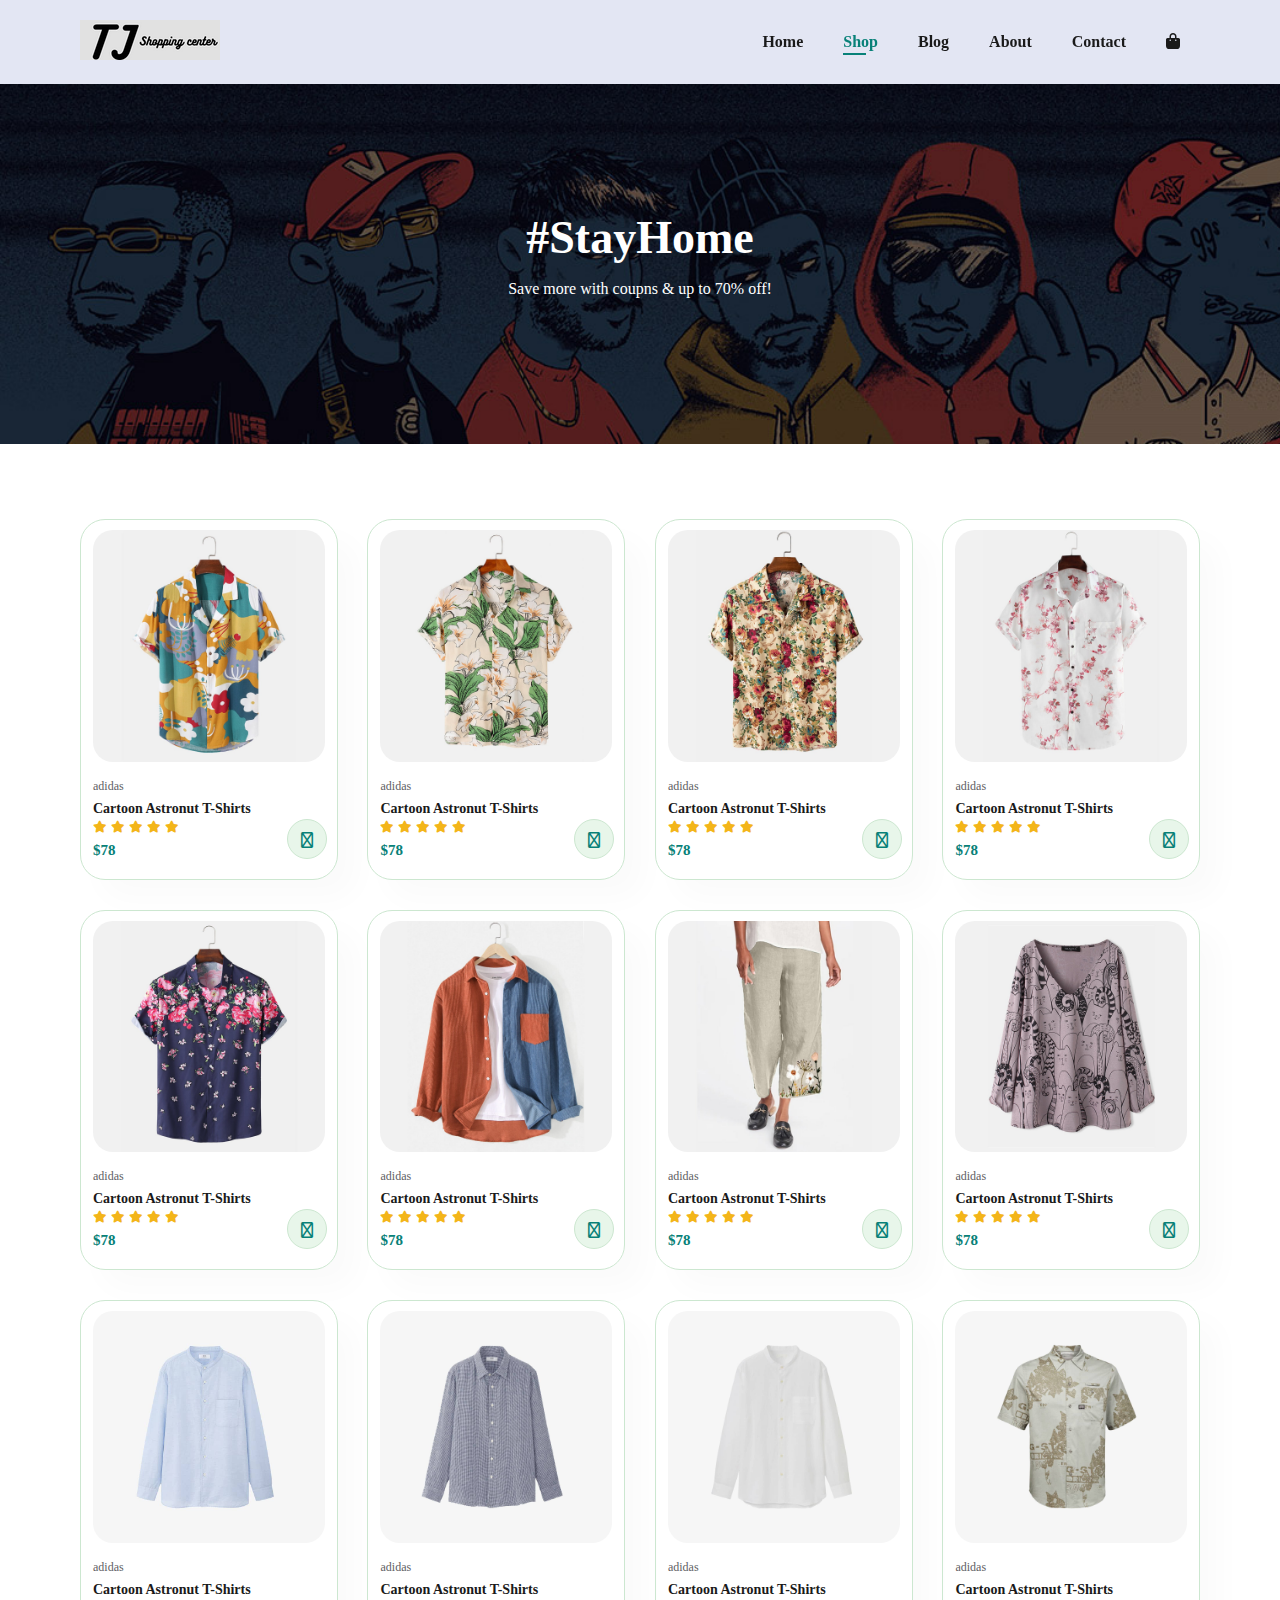
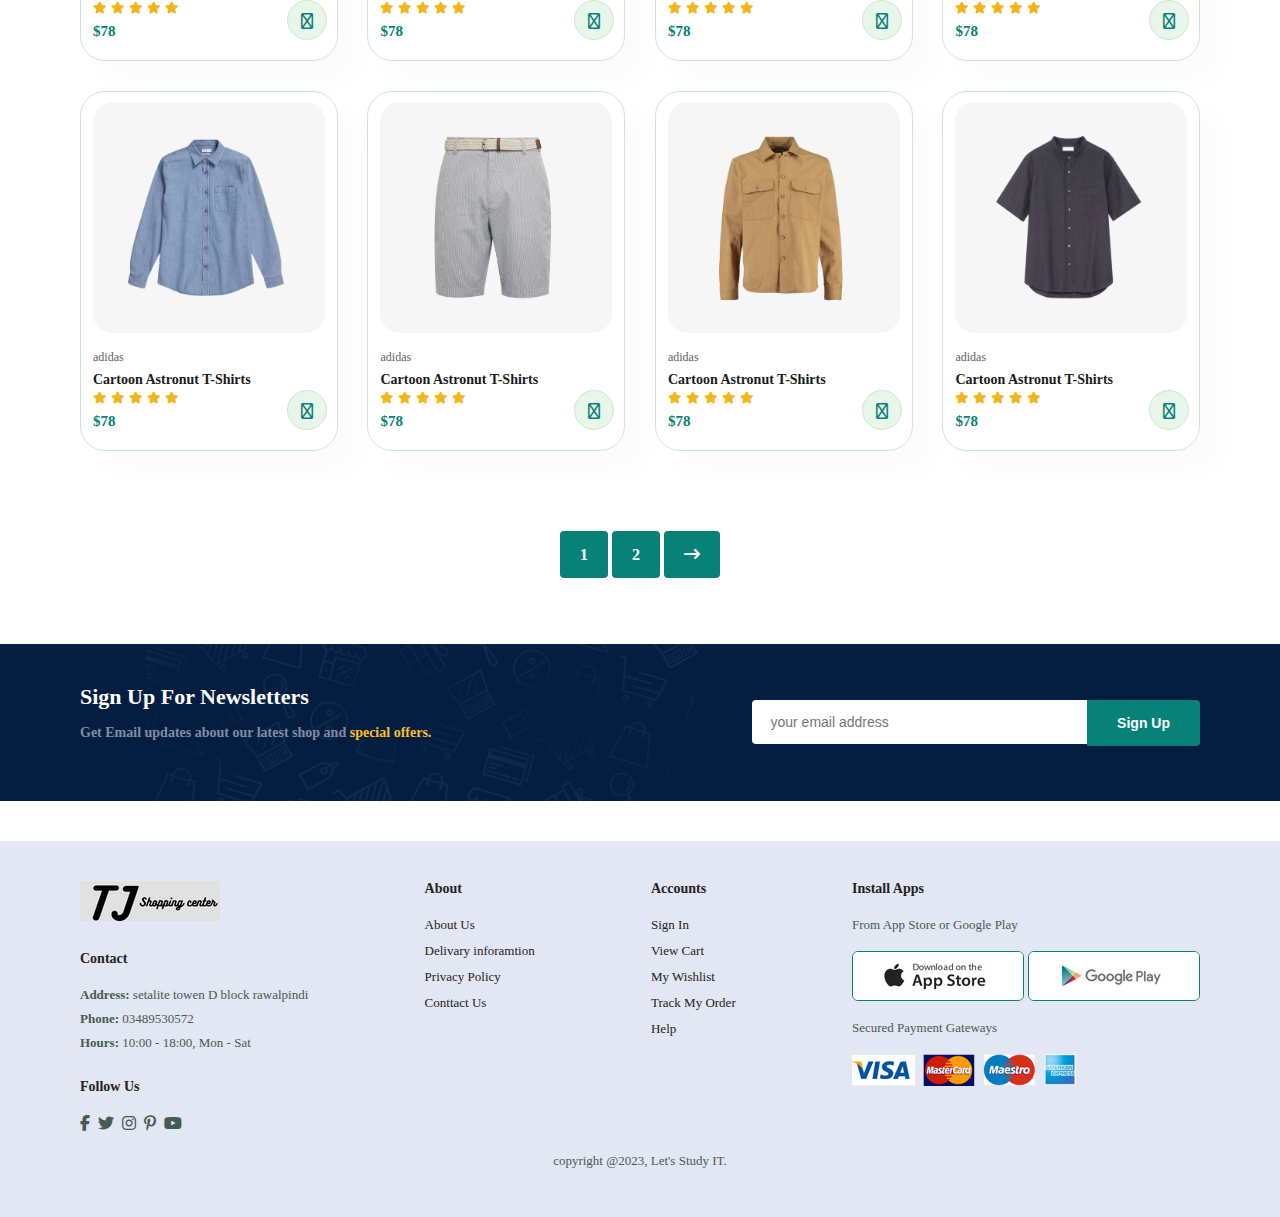
<file: Eccomerce web/shop.html>
<!DOCTYPE html>
<html lang="en">

<head>
    <meta charset="UTF-8">
    <meta http-equiv="X-UA-Compatible" content="IE=edge">
    <meta name="viewport" content="width=device-width, initial-scale=1.0">
    <title>Shop page</title>
    <link rel="stylesheet" href="style.css">
    <!-- font awesome cdn -->
    <link rel="stylesheet" href="https://cdnjs.cloudflare.com/ajax/libs/font-awesome/6.2.1/css/all.min.css" />
</head>

<body>
    <section id="header">
        <a href="#"><img src="img/logo.png" class="logo"></a>

        <div>
            <ul id="navbar">
                <li><a href="index.html">Home</a></li>
                <li><a class="active" href="shop.html">Shop</a></li>
                <li><a href="blog.html">Blog</a></li>
                <li><a href="about.html">About</a></li>
                <li><a href="contact.html">Contact</a></li>
                <li id="lag-bag"><a href="cart.html"><i class="fa-solid fa-bag-shopping"></i></a></li>
                <a href="#" id="close"><i class="fa fa-times"></i></a>
            </ul>
        </div>
        <!-- for mob -->
        <div id="mobile">
            <a href="cart.html"><i class="fa-solid fa-bag-shopping"></i></a>
            <i id="bar" class="fas fa-outdent"></i>
        </div>
    </section>

    <section id="page-header">
        <h2>#StayHome</h2>
        <p>Save more with coupns & up to 70% off!</p>

    </section>

    <section id="product1" class="section-p1">
        <div class="pro-container">
            <div class="pro" onclick="window.location.href='singleproduct.html';">
                <img src="img/products/f1.jpg" alt="">
                <div class="des">
                    <span>adidas</span>
                    <h5>Cartoon Astronut T-Shirts</h5>
                    <div class="star">
                        <i class="fas fa-star"></i>
                        <i class="fas fa-star"></i>
                        <i class="fas fa-star"></i>
                        <i class="fas fa-star"></i>
                        <i class="fas fa-star"></i>
                    </div>
                    <h4>$78</h4>
                </div>
                <a href="#"><i class="fa-solid fa-bag-shopping cart"></i></a>
            </div>

            <div class="pro" onclick="window.location.href='singleproduct.html';">
                <img src="img/products/f2.jpg" alt="">
                <div class="des">
                    <span>adidas</span>
                    <h5>Cartoon Astronut T-Shirts</h5>
                    <div class="star">
                        <i class="fas fa-star"></i>
                        <i class="fas fa-star"></i>
                        <i class="fas fa-star"></i>
                        <i class="fas fa-star"></i>
                        <i class="fas fa-star"></i>
                    </div>
                    <h4>$78</h4>
                </div>
                <a href="#"><i class="fa-solid fa-bag-shopping cart"></i></a>
            </div>

            <div class="pro" onclick="window.location.href='singleproduct.html';">
                <img src="img/products/f3.jpg" alt="">
                <div class="des">
                    <span>adidas</span>
                    <h5>Cartoon Astronut T-Shirts</h5>
                    <div class="star">
                        <i class="fas fa-star"></i>
                        <i class="fas fa-star"></i>
                        <i class="fas fa-star"></i>
                        <i class="fas fa-star"></i>
                        <i class="fas fa-star"></i>
                    </div>
                    <h4>$78</h4>
                </div>
                <a href="#"><i class="fa-solid fa-bag-shopping cart"></i></a>
            </div>

            <div class="pro" onclick="window.location.href='singleproduct.html';">
                <img src="img/products/f4.jpg" alt="">
                <div class="des">
                    <span>adidas</span>
                    <h5>Cartoon Astronut T-Shirts</h5>
                    <div class="star">
                        <i class="fas fa-star"></i>
                        <i class="fas fa-star"></i>
                        <i class="fas fa-star"></i>
                        <i class="fas fa-star"></i>
                        <i class="fas fa-star"></i>
                    </div>
                    <h4>$78</h4>
                </div>
                <a href="#"><i class="fa-solid fa-bag-shopping cart"></i></a>
            </div>

            <div class="pro">
                <img src="img/products/f5.jpg" alt="">
                <div class="des">
                    <span>adidas</span>
                    <h5>Cartoon Astronut T-Shirts</h5>
                    <div class="star">
                        <i class="fas fa-star"></i>
                        <i class="fas fa-star"></i>
                        <i class="fas fa-star"></i>
                        <i class="fas fa-star"></i>
                        <i class="fas fa-star"></i>
                    </div>
                    <h4>$78</h4>
                </div>
                <a href="#"><i class="fa-solid fa-bag-shopping cart"></i></a>
            </div>

            <div class="pro">
                <img src="img/products/f6.jpg" alt="">
                <div class="des">
                    <span>adidas</span>
                    <h5>Cartoon Astronut T-Shirts</h5>
                    <div class="star">
                        <i class="fas fa-star"></i>
                        <i class="fas fa-star"></i>
                        <i class="fas fa-star"></i>
                        <i class="fas fa-star"></i>
                        <i class="fas fa-star"></i>
                    </div>
                    <h4>$78</h4>
                </div>
                <a href="#"><i class="fa-solid fa-bag-shopping cart"></i></a>
            </div>

            <div class="pro">
                <img src="img/products/f7.jpg" alt="">
                <div class="des">
                    <span>adidas</span>
                    <h5>Cartoon Astronut T-Shirts</h5>
                    <div class="star">
                        <i class="fas fa-star"></i>
                        <i class="fas fa-star"></i>
                        <i class="fas fa-star"></i>
                        <i class="fas fa-star"></i>
                        <i class="fas fa-star"></i>
                    </div>
                    <h4>$78</h4>
                </div>
                <a href="#"><i class="fa-solid fa-bag-shopping cart"></i></a>
            </div>

            <div class="pro">
                <img src="img/products/f8.jpg" alt="">
                <div class="des">
                    <span>adidas</span>
                    <h5>Cartoon Astronut T-Shirts</h5>
                    <div class="star">
                        <i class="fas fa-star"></i>
                        <i class="fas fa-star"></i>
                        <i class="fas fa-star"></i>
                        <i class="fas fa-star"></i>
                        <i class="fas fa-star"></i>
                    </div>
                    <h4>$78</h4>
                </div>
                <a href="#"><i class="fa-solid fa-bag-shopping cart"></i></a>
            </div>

            <div class="pro">
                <img src="img/products/n1.jpg" alt="">
                <div class="des">
                    <span>adidas</span>
                    <h5>Cartoon Astronut T-Shirts</h5>
                    <div class="star">
                        <i class="fas fa-star"></i>
                        <i class="fas fa-star"></i>
                        <i class="fas fa-star"></i>
                        <i class="fas fa-star"></i>
                        <i class="fas fa-star"></i>
                    </div>
                    <h4>$78</h4>
                </div>
                <a href="#"><i class="fa-solid fa-bag-shopping cart"></i></a>
            </div>

            <div class="pro">
                <img src="img/products/n2.jpg" alt="">
                <div class="des">
                    <span>adidas</span>
                    <h5>Cartoon Astronut T-Shirts</h5>
                    <div class="star">
                        <i class="fas fa-star"></i>
                        <i class="fas fa-star"></i>
                        <i class="fas fa-star"></i>
                        <i class="fas fa-star"></i>
                        <i class="fas fa-star"></i>
                    </div>
                    <h4>$78</h4>
                </div>
                <a href="#"><i class="fa-solid fa-bag-shopping cart"></i></a>
            </div>

            <div class="pro">
                <img src="img/products/n3.jpg" alt="">
                <div class="des">
                    <span>adidas</span>
                    <h5>Cartoon Astronut T-Shirts</h5>
                    <div class="star">
                        <i class="fas fa-star"></i>
                        <i class="fas fa-star"></i>
                        <i class="fas fa-star"></i>
                        <i class="fas fa-star"></i>
                        <i class="fas fa-star"></i>
                    </div>
                    <h4>$78</h4>
                </div>
                <a href="#"><i class="fa-solid fa-bag-shopping cart"></i></a>
            </div>
            <div class="pro">
                <img src="img/products/n4.jpg" alt="">
                <div class="des">
                    <span>adidas</span>
                    <h5>Cartoon Astronut T-Shirts</h5>
                    <div class="star">
                        <i class="fas fa-star"></i>
                        <i class="fas fa-star"></i>
                        <i class="fas fa-star"></i>
                        <i class="fas fa-star"></i>
                        <i class="fas fa-star"></i>
                    </div>
                    <h4>$78</h4>
                </div>
                <a href="#"><i class="fa-solid fa-bag-shopping cart"></i></a>
            </div>
            <div class="pro">
                <img src="img/products/n5.jpg" alt="">
                <div class="des">
                    <span>adidas</span>
                    <h5>Cartoon Astronut T-Shirts</h5>
                    <div class="star">
                        <i class="fas fa-star"></i>
                        <i class="fas fa-star"></i>
                        <i class="fas fa-star"></i>
                        <i class="fas fa-star"></i>
                        <i class="fas fa-star"></i>
                    </div>
                    <h4>$78</h4>
                </div>
                <a href="#"><i class="fa-solid fa-bag-shopping cart"></i></a>
            </div>

            <div class="pro">
                <img src="img/products/n6.jpg" alt="">
                <div class="des">
                    <span>adidas</span>
                    <h5>Cartoon Astronut T-Shirts</h5>
                    <div class="star">
                        <i class="fas fa-star"></i>
                        <i class="fas fa-star"></i>
                        <i class="fas fa-star"></i>
                        <i class="fas fa-star"></i>
                        <i class="fas fa-star"></i>
                    </div>
                    <h4>$78</h4>
                </div>
                <a href="#"><i class="fa-solid fa-bag-shopping cart"></i></a>
            </div>

            <div class="pro">
                <img src="img/products/n7.jpg" alt="">
                <div class="des">
                    <span>adidas</span>
                    <h5>Cartoon Astronut T-Shirts</h5>
                    <div class="star">
                        <i class="fas fa-star"></i>
                        <i class="fas fa-star"></i>
                        <i class="fas fa-star"></i>
                        <i class="fas fa-star"></i>
                        <i class="fas fa-star"></i>
                    </div>
                    <h4>$78</h4>
                </div>
                <a href="#"><i class="fa-solid fa-bag-shopping cart"></i></a>
            </div>

            <div class="pro">
                <img src="img/products/n8.jpg" alt="">
                <div class="des">
                    <span>adidas</span>
                    <h5>Cartoon Astronut T-Shirts</h5>
                    <div class="star">
                        <i class="fas fa-star"></i>
                        <i class="fas fa-star"></i>
                        <i class="fas fa-star"></i>
                        <i class="fas fa-star"></i>
                        <i class="fas fa-star"></i>
                    </div>
                    <h4>$78</h4>
                </div>
                <a href="#"><i class="fa-solid fa-bag-shopping cart"></i></a>
            </div>
        </div>
    </section>
    
    <section id="pagination" class="section-p1">
        <a href="#">1</a>
        <a href="#">2</a>
        <a href="#"><i class="fa-solid fa-arrow-right-long"></i></a>
        

    </section >

    <section id="newsletter" class="section-p1 section-m1">
        <div class="newtext">
            <h4>Sign Up For Newsletters</h4>
            <p>Get Email updates about our latest shop and <span>special offers.</span></p>
        </div>
        <div class="form">
            <input type="text" placeholder="your email address">
            <button class="normal">Sign Up</button>
        </div>
    </section>

    <footer class="section-p1">
        <div class="col">
            <img src="img/logo.png" class="logo">
            <h4>Contact</h4>
            <p><strong>Address:</strong>
                setalite towen D block rawalpindi</p>
            <p><strong>Phone:</strong>
                03489530572</p>
            <p><strong>Hours:</strong>
                10:00 - 18:00, Mon - Sat</p>
            <div class="follow">
                <h4>Follow Us</h4>
                <div class="icon">
                </div>
                <i class="fab fa-facebook-f"></i>
                <i class="fab fa-twitter"></i>
                <i class="fab fa-instagram"></i>
                <i class="fab fa-pinterest-p"></i>
                <i class="fab fa-youtube"></i>
            </div>
        </div>

        <div class="col">
            <h4>About</h4>
            <a href="#">About Us</a>
            <a href="#">Delivary inforamtion</a>
            <a href="#">Privacy Policy</a>
            <a href="#">Conttact Us</a>
        </div>

        <div class="col">
            <h4>Accounts</h4>
            <a href="#">Sign In</a>
            <a href="#">View Cart</a>
            <a href="#">My Wishlist</a>
            <a href="#">Track My Order</a>
            <a href="#">Help</a>
        </div>

        <div class="col install">
            <h4>Install Apps</h4>
            <p>From App Store or Google Play</p>
            <div class="row">
                <img src="img/pay/app.jpg" alt="">
                <img src="img/pay/play.jpg" alt="">
            </div>
            <p>Secured Payment Gateways</p>
            <img src="img/pay/pay.png" alt="">
        </div>

        <div class="copyright">
            <p> copyright @2023, Let's Study IT. </p>
        </div>
    </footer>



    <script src="script.js"></script>
</body>

</html>
</file>
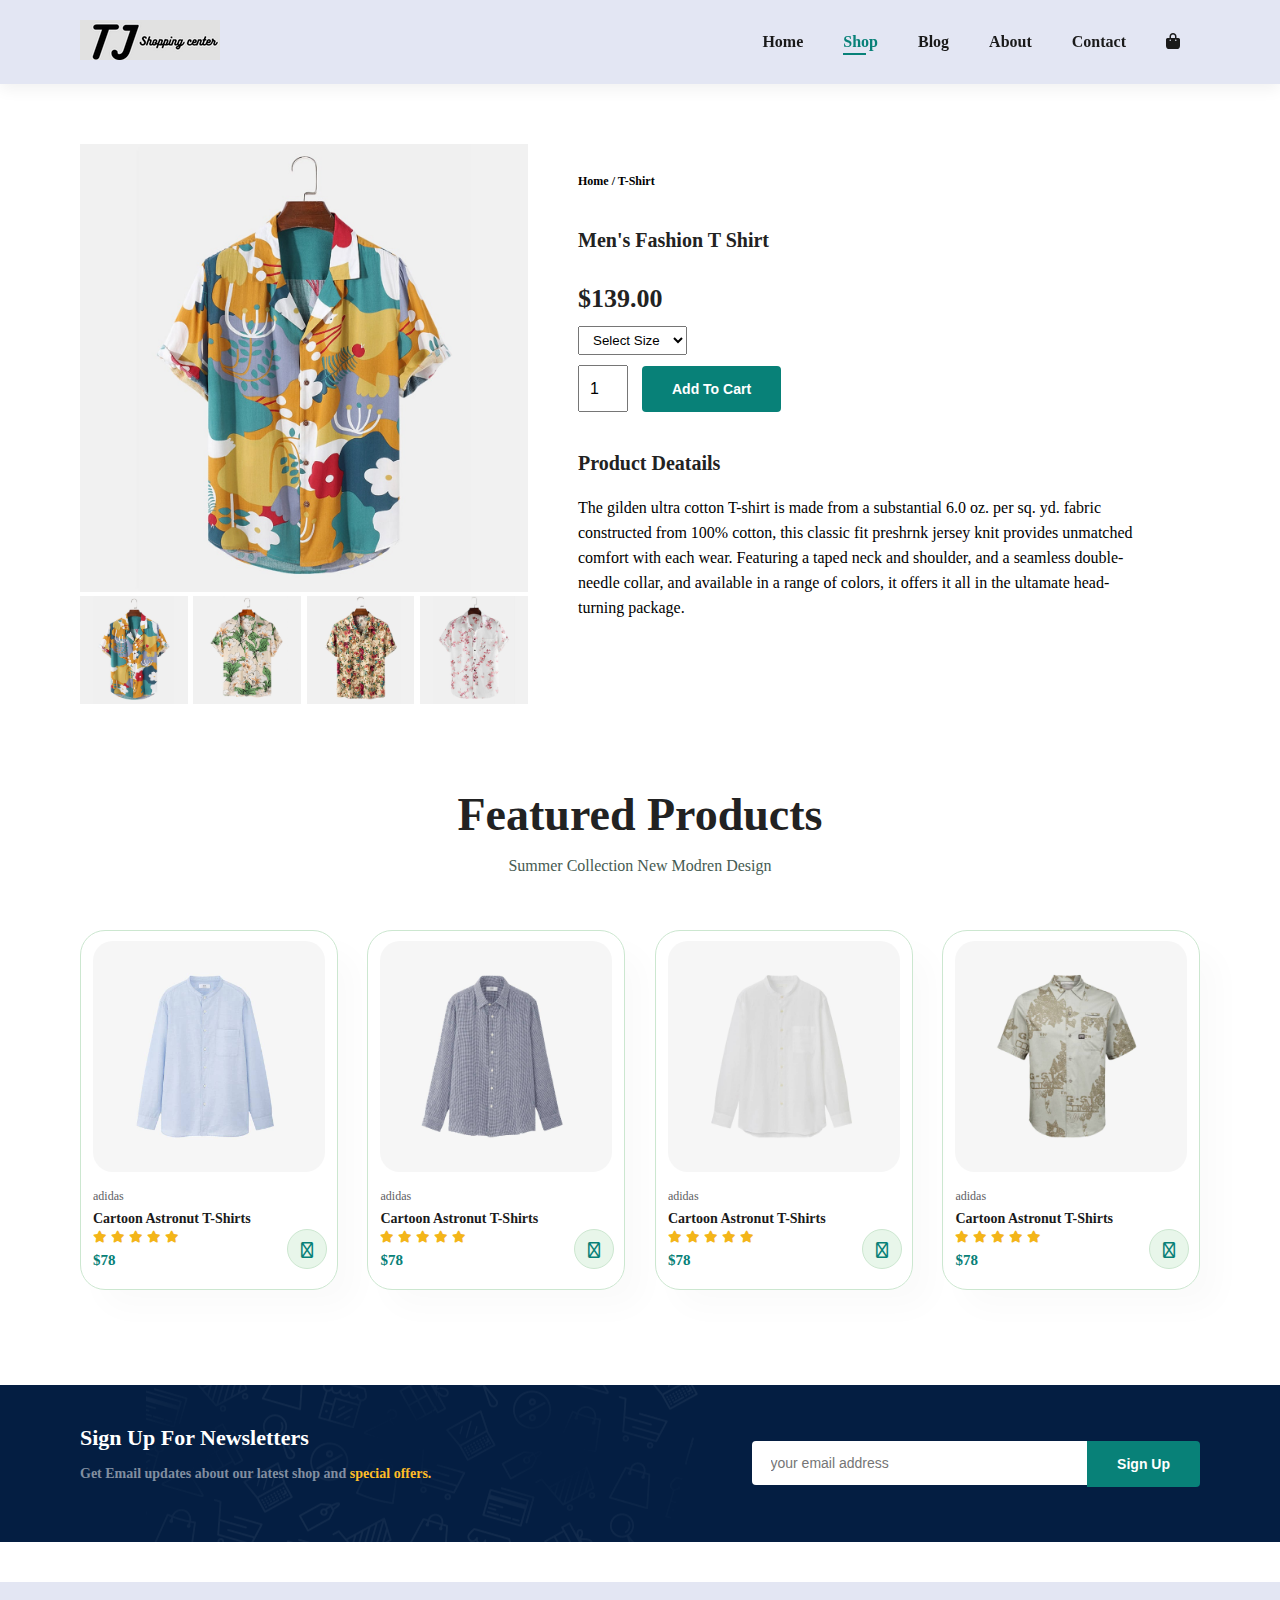
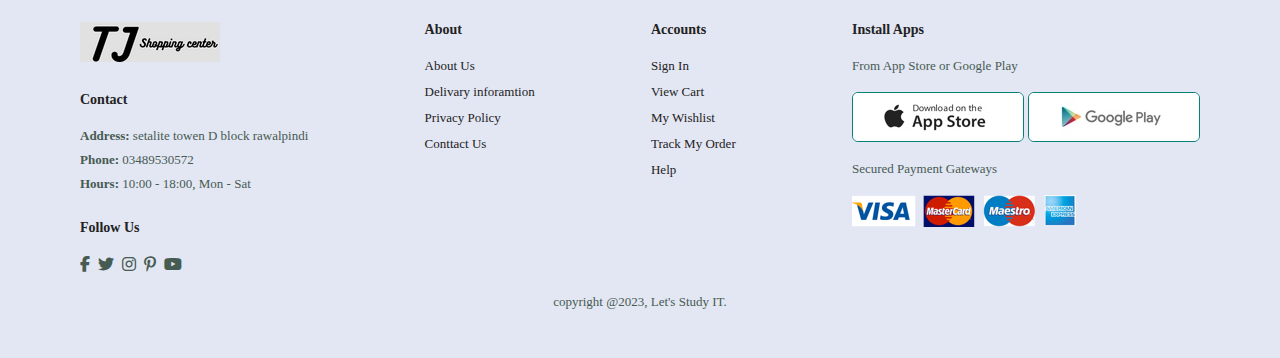
<file: Eccomerce web/singleproduct.html>
<!DOCTYPE html>
<html lang="en">

<head>
    <meta charset="UTF-8">
    <meta http-equiv="X-UA-Compatible" content="IE=edge">
    <meta name="viewport" content="width=device-width, initial-scale=1.0">
    <title>Shop page</title>
    <link rel="stylesheet" href="style.css">
    <!-- font awesome cdn -->
    <link rel="stylesheet" href="https://cdnjs.cloudflare.com/ajax/libs/font-awesome/6.2.1/css/all.min.css" />
</head>

<body>
    <section id="header">
        <a href="#"><img src="img/logo.png" class="logo"></a>

        <div>
            <ul id="navbar">
                <li><a href="index.html">Home</a></li>
                <li><a class="active" href="shop.html">Shop</a></li>
                <li><a href="blog.html">Blog</a></li>
                <li><a href="about.html">About</a></li>
                <li><a href="contact.html">Contact</a></li>
                <li id="lag-bag"><a href="cart.html"><i class="fa-solid fa-bag-shopping"></i></a></li>
                <a href="#" id="close"><i class="fa fa-times"></i></a>
            </ul>
        </div>
        <!-- for mob -->
        <div id="mobile">
            <a href="cart.html"><i class="fa-solid fa-bag-shopping"></i></a>
            <i id="bar" class="fas fa-outdent"></i>
        </div>
    </section>


    <section id="prodetails" class="section-p1">
        <div class="single-pro-image">
            <img src="img/products/f1.jpg" width="100%" id="mainImg">
            <div class="small-img-group">
                <div class="small-img-col">
                    <img src="img/products/f1.jpg" width="100%" class="small-img">
                </div>
                <div class="small-img-col">
                    <img src="img/products/f2.jpg" width="100%" class="small-img">
                </div>
                <div class="small-img-col">
                    <img src="img/products/f3.jpg" width="100%" class="small-img">
                </div>
                <div class="small-img-col">
                    <img src="img/products/f4.jpg" width="100%" class="small-img">
                </div>
            </div>
        </div>

        <div class="single-pro-details">
            <h6>Home / T-Shirt</h6>
            <h4>Men's Fashion T Shirt</h4>
            <h2>$139.00</h2>
            <select>
                <option>Select Size</option>
                <option>XL</option>
                <option>XLL</option>
                <option>Small</option>
                <option>Large</option>
            </select>
            <input type="number" value="1">
            <button class="normal">Add To Cart</button>
            <h4>Product Deatails</h4>
            <span>
                The gilden ultra cotton T-shirt is made from a substantial 6.0 oz. per sq. yd. fabric constructed from
                100% cotton, this classic fit preshrnk jersey knit provides unmatched comfort with each wear. Featuring
                a taped neck and shoulder, and a seamless double-needle collar, and available in a range of colors, it
                offers it all in the ultamate head-turning package.
            </span>
        </div>

    </section>

    <section id="product1" class="section-p1">
        <h2>Featured Products</h2>
        <p>Summer Collection New Modren Design</p>
        <div class="pro-container">
            <div class="pro">
                <img src="img/products/n1.jpg" alt="">
                <div class="des">
                    <span>adidas</span>
                    <h5>Cartoon Astronut T-Shirts</h5>
                    <div class="star">
                        <i class="fas fa-star"></i>
                        <i class="fas fa-star"></i>
                        <i class="fas fa-star"></i>
                        <i class="fas fa-star"></i>
                        <i class="fas fa-star"></i>
                    </div>
                    <h4>$78</h4>
                </div>
                <a href="#"><i class="fa-solid fa-bag-shopping cart"></i></a>
            </div>

            <div class="pro">
                <img src="img/products/n2.jpg" alt="">
                <div class="des">
                    <span>adidas</span>
                    <h5>Cartoon Astronut T-Shirts</h5>
                    <div class="star">
                        <i class="fas fa-star"></i>
                        <i class="fas fa-star"></i>
                        <i class="fas fa-star"></i>
                        <i class="fas fa-star"></i>
                        <i class="fas fa-star"></i>
                    </div>
                    <h4>$78</h4>
                </div>
                <a href="#"><i class="fa-solid fa-bag-shopping cart"></i></a>
            </div>

            <div class="pro">
                <img src="img/products/n3.jpg" alt="">
                <div class="des">
                    <span>adidas</span>
                    <h5>Cartoon Astronut T-Shirts</h5>
                    <div class="star">
                        <i class="fas fa-star"></i>
                        <i class="fas fa-star"></i>
                        <i class="fas fa-star"></i>
                        <i class="fas fa-star"></i>
                        <i class="fas fa-star"></i>
                    </div>
                    <h4>$78</h4>
                </div>
                <a href="#"><i class="fa-solid fa-bag-shopping cart"></i></a>
            </div>
            <div class="pro">
                <img src="img/products/n4.jpg" alt="">
                <div class="des">
                    <span>adidas</span>
                    <h5>Cartoon Astronut T-Shirts</h5>
                    <div class="star">
                        <i class="fas fa-star"></i>
                        <i class="fas fa-star"></i>
                        <i class="fas fa-star"></i>
                        <i class="fas fa-star"></i>
                        <i class="fas fa-star"></i>
                    </div>
                    <h4>$78</h4>
                </div>
                <a href="#"><i class="fa-solid fa-bag-shopping cart"></i></a>
            </div>
        </div>
    </section>


    <section id="newsletter" class="section-p1 section-m1">
        <div class="newtext">
            <h4>Sign Up For Newsletters</h4>
            <p>Get Email updates about our latest shop and <span>special offers.</span></p>
        </div>
        <div class="form">
            <input type="text" placeholder="your email address">
            <button class="normal">Sign Up</button>
        </div>
    </section>

    <footer class="section-p1">
        <div class="col">
            <img src="img/logo.png" class="logo">
            <h4>Contact</h4>
            <p><strong>Address:</strong>
                setalite towen D block rawalpindi</p>
            <p><strong>Phone:</strong>
                03489530572</p>
            <p><strong>Hours:</strong>
                10:00 - 18:00, Mon - Sat</p>
            <div class="follow">
                <h4>Follow Us</h4>
                <div class="icon">
                </div>
                <i class="fab fa-facebook-f"></i>
                <i class="fab fa-twitter"></i>
                <i class="fab fa-instagram"></i>
                <i class="fab fa-pinterest-p"></i>
                <i class="fab fa-youtube"></i>
            </div>
        </div>

        <div class="col">
            <h4>About</h4>
            <a href="#">About Us</a>
            <a href="#">Delivary inforamtion</a>
            <a href="#">Privacy Policy</a>
            <a href="#">Conttact Us</a>
        </div>

        <div class="col">
            <h4>Accounts</h4>
            <a href="#">Sign In</a>
            <a href="#">View Cart</a>
            <a href="#">My Wishlist</a>
            <a href="#">Track My Order</a>
            <a href="#">Help</a>
        </div>

        <div class="col install">
            <h4>Install Apps</h4>
            <p>From App Store or Google Play</p>
            <div class="row">
                <img src="img/pay/app.jpg" alt="">
                <img src="img/pay/play.jpg" alt="">
            </div>
            <p>Secured Payment Gateways</p>
            <img src="img/pay/pay.png" alt="">
        </div>

        <div class="copyright">
            <p> copyright @2023, Let's Study IT. </p>
        </div>
    </footer>



    <script src="script.js"></script>
</body>

</html>
</file>
<file: Eccomerce web/style.css>
* {
    margin: 0;
    padding: 0;
    box-sizing: border-box;
}

h1 {
    font-size: 50px;
    line-height: 64px;
    color: #222;
}

h2 {
    font-size: 46px;
    line-height: 54px;
    color: #222;
}

h4 {
    font-size: 20px;
    color: #222;
}

h6 {
    font-weight: 700;
    font-size: 12px;
}

p {
    font-size: 16px;
    color: #465b52;
    margin: 15px 0 20px 0;
}

.section-p1 {
    padding: 40px 80px;
}

.section-m1 {
    margin: 40px 0;
}

button.normal {
    font-size: 14px;
    font-weight: 600;
    padding: 15px 30px;
    color: #000;
    background-color: #fff;
    border-radius: 4px;
    cursor: pointer;
    border: none;
    outline: none;
    transition: 0.2s;
}

button.white {
    font-size: 13px;
    font-weight: 600;
    padding: 11px 18px;
    color: #fff;
    background-color: transparent;
    cursor: pointer;
    border: 1px solid #fff;
    outline: none;
    transition: 0.2s;
}

body {
    width: 100%;
}

/* ---------Header start--- */
#header {
    display: flex;
    align-items: center;
    justify-content: space-between;
    padding: 20px 80px;
    background: #e3e6f3;
    box-shadow: 0 5px 15px rgba(0, 0, 0, 0.06);
    z-index: 999;
    position: sticky;
    top: 0;
    left: 0;
}

#navbar {
    display: flex;
    align-items: center;
    justify-content: center;

}

#navbar li {
    list-style: none;
    padding: 0 20px;
    position: relative;

}

#navbar li a {
    text-decoration: none;
    font-size: 16px;
    font-weight: 600;
    color: #1a1a1a;
    transition: 0.3s ease;
}

#navbar li a:hover,
#navbar li a.active {
    color: #088178;
}

/* -----underline---- */
#navbar li a.active::after,
#navbar li a:hover::after {
    content: "";
    width: 30%;
    height: 2px;
    background: #088178;
    position: absolute;
    bottom: -4px;
    left: 20px;
}

#mobile {
    display: none;
    align-items: center;
}

#close {
    display: none;
}

/* -----------Home page--hero section------ */
#hero {
    background-image: url(img/hero.png);
    height: 90vh;
    width: 100%;
    background-position: top 25% right 0;
    background-size: cover;
    padding: 0 80px;
    display: flex;
    flex-direction: column;
    align-items: flex-start;
    justify-content: center;

}

#hero h4 {
    padding-bottom: 15px;
}

#hero h1 {
    color: #088178;
}

#hero button {
    background-image: url("img/button.png");
    background-color: transparent;
    color: #088178;
    border: 0;
    padding: 14px 80px 14px 65px;
    background-repeat: no-repeat;
    cursor: pointer;
    font-weight: 700;
    font-size: 15px;
}

/* -------feature----------- */
#feature {
    display: flex;
    align-items: center;
    justify-content: space-between;
    flex-wrap: wrap;
}

#feature .fe-box {
    width: 180px;
    text-align: center;
    padding: 25px 15px;
    box-shadow: 20px 20px 34px rgba(0, 0, 0, 0.03);
    border: 1px solid #cce7d0;
    border-radius: 4px;
    margin: 15px 0;
}

#feature .fe-box:hover {
    box-shadow: 10px 10px 54px rgba(70, 62, 221, 0.1);
}

#feature .fe-box img {
    width: 100%;
    margin-bottom: 10px;
}

#feature .fe-box h6 {
    padding: 9px 8px 6px 8px;
    line-height: 1;
    border-radius: 4px;
    color: #088178;
    background-color: #fddde4;
    display: inline;
}

#feature .fe-box:nth-child(2) h6 {
    background-color: #cdebbc;
}

#feature .fe-box:nth-child(3) h6 {
    background-color: #d1e8f2;
}

#feature .fe-box:nth-child(4) h6 {
    background-color: #cdd4f8;
}

#feature .fe-box:nth-child(5) h6 {
    background-color: #f6dbf6;
}

#feature .fe-box:nth-child(6) h6 {
    background-color: #fff2e5;
}

/* -------product1------------- */
#product1 {
    text-align: center;
}

#product1 .pro {
    width: 23%;
    min-width: 250px;
    padding: 10px 12px;
    border: 1px solid #cce7d0;
    border-radius: 25px;
    cursor: pointer;
    box-shadow: 20px 20px 30px rgba(0, 0, 0, 0.02);
    margin: 15px 0;
    transition: 0.2s ease;
    position: relative;
}

#product1 .pro:hover {
    box-shadow: 20px 20px 30px rgba(0, 0, 0, 0.06);

}

#product1 .pro img {
    width: 100%;
    border-radius: 20px;
}

#product1 .pro .des {
    text-align: start;
    padding: 10px 0;
}

#product1 .pro .des span {
    color: #606063;
    font-size: 12px;
}

#product1 .pro .des h5 {
    padding-top: 7px;
    color: #1a1a1a;
    font-size: 14px;
}

#product1 .pro .des i {
    font-size: 12px;
    color: rgb(243, 181, 25);
}

#product1 .pro .des h4 {
    padding-top: 7px;
    font-size: 15px;
    font-weight: 700;
    color: #088178;
}

#product1 .pro .cart {
    width: 40px;
    height: 40px;
    line-height: 40px;
    border-radius: 50px;
    background-color: #e8f6ea;
    font-weight: 500;
    color: #088178;
    border: 1px solid #cce7d0;
    position: absolute;
    bottom: 20px;
    right: 10px;
}

#product1 .pro-container {
    display: flex;
    justify-content: space-between;
    padding-top: 20px;
    flex-wrap: wrap;

}

/* -------------------------------- */

#banner {
    display: flex;
    flex-direction: column;
    justify-content: center;
    align-items: center;
    text-align: center;
    background-image: url(img/banner/b2.jpg);
    width: 100%;
    height: 40vh;
    background-size: cover;
    background-position: center;
}

#banner h4 {
    color: #fff;
    font-size: 16px;
}

#banner h2 {
    color: #fff;
    font-size: 30px;
    padding: 10px 0;
}

#banner h2 span {
    color: #ef3636;
}

#banner button:hover {
    background: #088178;
    color: #fff;
}

/* ------------------------- */
#sm-banner {
    display: flex;
    justify-content: space-between;
    flex-wrap: wrap;
}

#sm-banner .banner-box {
    display: flex;
    flex-direction: column;
    justify-content: center;
    align-items: flex-start;
    background-image: url(img/banner/b17.jpg);
    min-width: 580px;
    height: 50vh;
    background-size: cover;
    background-position: center;
    padding: 30px;
}

#sm-banner .banner-box2 {
    background-image: url(img/banner/b10.jpg);

}

#sm-banner h4 {
    color: #fff;
    font-size: 20px;
    font-weight: 300;
}

#sm-banner h2 {
    color: #fff;
    font-size: 28px;
    font-weight: 800;
}

#sm-banner span {
    color: #fff;
    font-size: 14px;
    font-weight: 500;
    padding-bottom: 15px;
}

#sm-banner .banner-box:hover button {
    background: #088178;
    border: 1px solid #088178;
}

/* ---------------- */
#banner3 {
    display: flex;
    justify-content: space-between;
    flex-wrap: wrap;
    padding: 0 80px;
}

#banner3 .banner-box {
    display: flex;
    flex-direction: column;
    justify-content: center;
    align-items: flex-start;
    background-image: url(img/banner/b7.jpg);
    min-width: 30%;
    height: 30vh;
    background-size: cover;
    background-position: center;
    padding: 30px;
    margin-bottom: 20px;
}

#banner3 .banner-box2 {
    background-image: url(img/banner/b4.jpg);
}

#banner3 .banner-box3 {
    background-image: url(img/banner/b18.jpg);
}

#banner3 h2 {
    color: #fff;
    font-weight: 900;
    font-size: 22px;
}

#banner3 h3 {
    color: #ec544e;
    font-weight: 800;
    font-size: 15px;
}

/* --------------------------- */
#newsletter {
    display: flex;
    justify-content: space-between;
    flex-wrap: wrap;
    align-items: center;
    background-image: url("img/banner/b14.png");
    background-repeat: no-repeat;
    background-position: 20% 30%;
    background-color: #041e42;
}

#newsletter h4 {
    font-size: 22px;
    font-weight: 700;
    color: #fff;
}

#newsletter p {
    font-size: 14px;
    font-weight: 600;
    color: #818ea0;
}

#newsletter p span {
    color: #ffbd27;
}

#newsletter .form {
    display: flex;
    width: 40%;
}

#newsletter input {
    height: 3.15em;
    padding: 0 1.25em;
    font-size: 14px;
    width: 100%;
    border: 1px solid transparent;
    border-radius: 4px;
    outline: none;
    border-top-right-radius: 0;
    border-bottom-right-radius: 0;
}

#newsletter button {
    background-color: #088178;
    color: #fff;
    white-space: nowrap;
    border-top-left-radius: 0;
    border-bottom-left-radius: 0;
}

/* ---------------------------------------- */
footer {
    display: flex;
    flex-wrap: wrap;
    justify-content: space-between;
    background: #e3e6f3;

}

footer .col {
    display: flex;
    flex-direction: column;
    align-items: flex-start;
    margin-bottom: 20px;
}

footer .logo {
    margin-bottom: 30px;
}

footer h4 {
    font-size: 14px;
    padding-bottom: 20px;
}

footer p {
    font-size: 13px;
    margin: 0 0 8px 0;
}

footer a {
    font-size: 13px;
    text-decoration: none;
    color: #222;
    margin-bottom: 10px;
}

footer .follow {
    padding-top: 20px;
}

footer .follow i {
    padding-right: 4px;
    color: #465b52;
    cursor: pointer;
}

footer .install .row img {
    border: 1px solid #088178;
    border-radius: 6px;
}

footer .install img {
    margin: 10px 0 15px 0;
}

footer .follow i:hover,
footer a:hover {
    color: #088178;
}

footer .copyright {
    width: 100%;
    text-align: center;
}



/* ------ Shop Page ------- */
#page-header {
    background-image: url("img/banner/b1.jpg");
    width: 100%;
    height: 40vh;
    background-size: cover;
    display: flex;
    justify-content: center;
    text-align: center;
    flex-direction: column;
    padding: 14px;
}

#page-header h2,
#page-header p {
    color: #fff;
}

#pagination {
    text-align: center;
}

#pagination a {
    text-decoration: none;
    background-color: #088178;
    padding: 15px 20px;
    border-radius: 4px;
    color: #fff;
    font-weight: 600;
}

#pagination a i {
    font-size: 16px;
    font-weight: 600;
}

/* ----- Single Product ------ */
#prodetails .single-pro-image {
    width: 40%;
    margin-right: 50px;
}

.small-img-group {
    display: flex;
    justify-content: space-between;
}

.small-img-col {
    flex-basis: 24%;
    cursor: pointer;
}

#prodetails {
    display: flex;
    margin-top: 20px;
}

#prodetails .single-pro-details {
    width: 50%;
    margin-top: 30px;
}

#prodetails .single-pro-details h4 {
    padding: 40px 0 20px 0;
}

#prodetails .single-pro-details h2 {
    font-size: 26px;
}

#prodetails .single-pro-details select {
    display: block;
    padding: 5px 10px;
    margin-bottom: 10px;
}

#prodetails .single-pro-details input {
    width: 50px;
    height: 47px;
    padding-left: 10px;
    font-size: 16px;
    margin-right: 10px;
}

#prodetails .single-pro-details input:focus {
    outline: none;
}

#prodetails .single-pro-details button {
    background: #088178;
    color: #fff;
}

#prodetails .single-pro-details span {
    line-height: 25px;
}

/* ----- Blog page ------------- */
#page-header.blog-header {
    background-image: url(img/banner/b19.jpg);
}

#blog{
    padding: 150px 150px 0 150px;
}
#blog .blog-box{
    display: flex;
    align-items: center;
    width: 100%;
    position: relative;
}
#blog .blog-img{
    width: 50%;
    margin-right: 40px;
    padding-bottom: 90px;
}
#blog img{
    width: 100%;
    height: 300px;
    object-fit: cover; 
}
#blog .blog-details{
    width: 50%;
}
#blog .blog-details a{
    text-decoration: none;
    font-size: 11px;
    color: #000;
    font-weight: 700;
    position: relative;
    transition: 0.3s;
}
#blog .blog-details a::after{
    content: "";
    width: 50px;
    height: 1px;
    background-color: #000;
    position: absolute;
    top: 4px;
    right: -60px;
}
#blog .blog-details a:hover{
    color: #088178;
}
#blog .blog-details a:hover:after{
    color: #088178;
}
#blog .blog-box h1{
    position: absolute;
    top: -40px;
    left: 0;
    font-size: 70px;
    font-weight: 700;
    color: #c9cbce;
    z-index: -9;
}

/* ---- About Page ---- */

#page-header.about-header{
    background-image: url("img/about/banner.png");
}
#about-head{
    display: flex;
    align-items: center;
}
#about-head img{
    width: 50%;
    height: auto;
}
#about-head div{
    padding-left: 40px;
}
#about-app{
    text-align: center;
}
#about-app .video{
    width: 70%;
    height: 100%;
    margin: 30px auto 0 auto;
}
#about-app .video video{
    width: 100%;
    height: 100%;
    border-radius: 20px;
}
/* ----- Conatact Page -----  */
#contact-details{
    display: flex;
    align-items: center;
    justify-content: space-between;
}
#contact-details .details{
    width: 40%;
}
#contact-details .details span,
#form-details form span{
    font-size: 12px;
}
#contact-details .details h2,
#form-details form h2{
    font-size: 26px;
    line-height: 35px;
    padding: 20px 0;
}
#contact-details .details h3{
    font-size: 16px;
    padding-bottom: 15px;
}
#contact-details .details li{
    list-style: none;
    padding: 10px 0;
    display: flex;
}
#contact-details .details li i{
    font-size: 14px;
    padding-right: 22px;
}
#contact-details .details li p{
    font-size: 14px;
    margin: 0;
}
#contact-details .map{
    width: 55%;
    height: 400px;
}
#contact-details .iframe{
    width: 100%;
    height: 100%;
}
#form-details{
    display: flex;
    justify-content: space-between;
    margin: 30px;
    padding: 80px;
    border: 1px solid #e1e1e1;

}
#form-details form{
    width: 65%;
    display: flex;
    flex-direction: column;
    align-items: flex-start;
}
#form-details form input,
#form-details form textarea{
    width: 100%;
    padding: 12px 15px;
    margin-bottom: 20px;
    outline: none;
    border: 1px solid #e1e1e1;
}
#form-details form button{
    background-color: #088178;
    color: #fff;
}
#form-details .people div{
    padding-bottom: 25px;
    display: flex;
    align-items: flex-start;
} 
#form-details .people div img{
    width: 65px;
    height: 65px;
    object-fit: cover;
    margin-right: 15px;
} 
#form-details .people div p{
    margin: 0;
    font-size: 13px;
    line-height: 25px;
}
#form-details .people div p span{
    display: block;
    font-size: 16px;
    font-weight: 600;
    color: #000;
}
/* ----- Cart Page ------ */
#cart{
    overflow-x: auto;
}

#cart table{
    width: 100%;
    border-collapse: collapse;
    table-layout: fixed;
    white-space: nowrap;
}
#cart table img{
    width: 70%;
}
#cart table td:nth-child(1){
    width: 100px;
    text-align: center;
}
#cart table td:nth-child(2){
    width: 150px;
    text-align: center;
}
#cart table td:nth-child(3){
    width: 250px;
    text-align: center;
}
#cart table td:nth-child(4),
#cart table td:nth-child(5),
#cart table td:nth-child(6){
    width: 150px;
    text-align: center;
}
#cart table td:nth-child(5) input{
    width: 70px;
    padding: 10px 5px 10px 15px;
}
#cart table thead{
    border: 1px solid #e2e9e1;
    border-left: none;
    border-right: none;
}
#cart table thead td{
    font-weight: 700;
    text-transform: uppercase;
    font-size: 13px;
    padding: 18px 0;
}
#cart table tbody tr td{
    padding-top: 15px;
}
#cart table tbody td{
    font-size: 13px;
}

#cart-add{
    display: flex;
    flex-wrap: wrap;
    justify-content: space-between;
}

#coupon{
    width: 50%;
    margin-bottom: 30px;
}
#coupon h3,
#subtotal h3{
    padding-bottom: 15px;
}
#coupon input{
    padding: 10px 20px;
    outline: none;
    width: 60%;
    margin-right: 10px;
    border: 1px solid #e2e9e1;
}
#coupon button,
#subtotal button{
    background-color: #088178;
    color: #fff;
    padding: 12px 20px;
}
#subtotal{
    width: 50%;
    margin-bottom: 30px;
    border: 1px solid #e2e9e1;
    padding: 30px;
}
#subtotal table{
    border-collapse: collapse;
    width: 100%;
    margin-bottom: 20px;
}
#subtotal table td{
    border: 1px solid #e2e9e1;
    width: 50%;
    padding: 10px; 
    font-size: 13px;
}
















/* ----------------Start Media Query for Tab-------- */

@media(max-width:799px) {
    .section-p1 {
        padding: 40px 40px;
    }

    #navbar {
        display: flex;
        flex-direction: column;
        align-items: flex-start;
        justify-content: flex-start;
        position: fixed;
        top: 0;
        right: -300px;
        height: 100vh;
        width: 300px;
        background-color: #E3E6f3;
        box-shadow: 0 40px 60px rgba(0, 0, 0, 0.01);
        padding: 80px 0 0 10px;
        transition: 0.3s;
    }

    #navbar.active {
        right: 0px;

    }

    #navbar li {
        margin-bottom: 25px;
    }

    #mobile {
        display: flex;
        align-items: center;
    }

    #mobile i {
        color: #1a1a1a;
        font-size: 24px;
        padding-left: 20px;
    }

    #close {
        display: initial;
        position: absolute;
        top: 30px;
        left: 30px;
        color: #222;
        font-size: 24px;
    }

    #lag-bag {
        display: none;
    }

    /* ---------hero---------- */
    #hero {
        height: 70vh;
        padding: 0 80px;
        background-position: top 30% right 30%;

    }

    /* ---------features---------- */
    #feature {
        justify-content: center;
    }

    #feature .fe-box {
        margin: 15px 15px;
    }

    /* ---------featured products---------- */

    #product1 .pro-container {
        justify-content: center;
    }

    #product1 .pro {
        margin: 15px;
    }

    /* ---------banner---------- */
    #banner {
        height: 20vh;
    }

    /* ---------small banner---------- */
    #sm-banner .banner-box {
        min-width: 100%;
        height: 30vh;
    }

    /* ---------banner3---------- */
    #banner3 {
        padding: 0 40px;
    }

    #banner3 .banner-box {
        width: 28%;
    }

    /* ---------news letter---------- */
    #newsletter .form {
        width: 70%;
    }
    /* contact page form */
    #form-details{
        padding: 40px;
    }
    #form-details form{
        width: 50%;
    }
    
}




/* -----   Media Query For Mobile   ----- */
@media(max-width: 477px) {
    .section-p1 {
        padding: 20px;
    }

    #header {
        padding: 10px 30px;
    }

    #hero {
        padding: 0 20px;
        background-position: 55%;
    }

    h2 {
        font-size: 32px;
    }

    h1 {
        font-size: 38px;
    }

    #feature {
        justify-content: space-between;
    }

    #feature .fe-box {
        width: 155px;
        margin: 0 0 15px 0;
    }

    #product1 .pro {
        width: 100%;
    }

    #banner {
        height: 40vh;
    }

    #sm-banner .banner-box {
        height: 40vh;
    }

    #sm-banner .banner-box2 {
        margin-top: 20px;
    }

    #banner3 {
        padding: 0 20px;
    }

    #banner3 .banner-box {
        width: 100%;
    }

    #newsletter {
        padding: 40px 20px;
    }

    #newsletter .form {
        width: 100%;
    }

    /* shope page single product */
    #prodetails {
        display: flex;
        flex-direction: column;
    }

    #prodetails .single-pro-image {
        width: 100%;
        margin-right: 0;
    }

    #prodetails .single-pro-details {
        width: 100%;
    }

    /* ----- Blog Page ---- */
    #blog{
        padding: 100px 20px 0 20px;
    }
    #blog .blog-box{
        display: flex;
        flex-direction: column;
        align-items: flex-start;
    }
    #blog .blog-img{
        width: 100%;
        margin-right: 0px;
        padding-bottom: 30px ;
        
    }
    #blog .blog-details{
        width: 100%;
        margin-bottom: 50px;
    }
    /* ---- about page ---- */
    #about-head{
       flex-direction: column; 
    }
    #about-head img{
       width: 100%;
       margin-bottom: 20px; 
    }
    #about-head div{
       padding-left: 0px;
    }
    #about-app .video{
       width: 100%;
    }

     /* contact page details*/
     #contact-details{
        flex-direction: column;
    }
     #contact-details .details{
        width: 100%;
        margin-bottom: 30px;
    }
    #contact-details .map{
        width: 100%;
        
    }
    /* form */
    #form-details{
        margin: 10px;
        padding: 30px 10px;
        flex-wrap: wrap;
    }
    #form-details form{
        width: 100%;
        margin-bottom: 30px;
    }
    /* ----- Cart Page ------ */
    #cart-add{
        flex-direction: column;
    }
    #coupon{
        width: 100%;
    }
    #subtotal{
        width: 100%;
        padding: 20px;
    }

}
</file>
